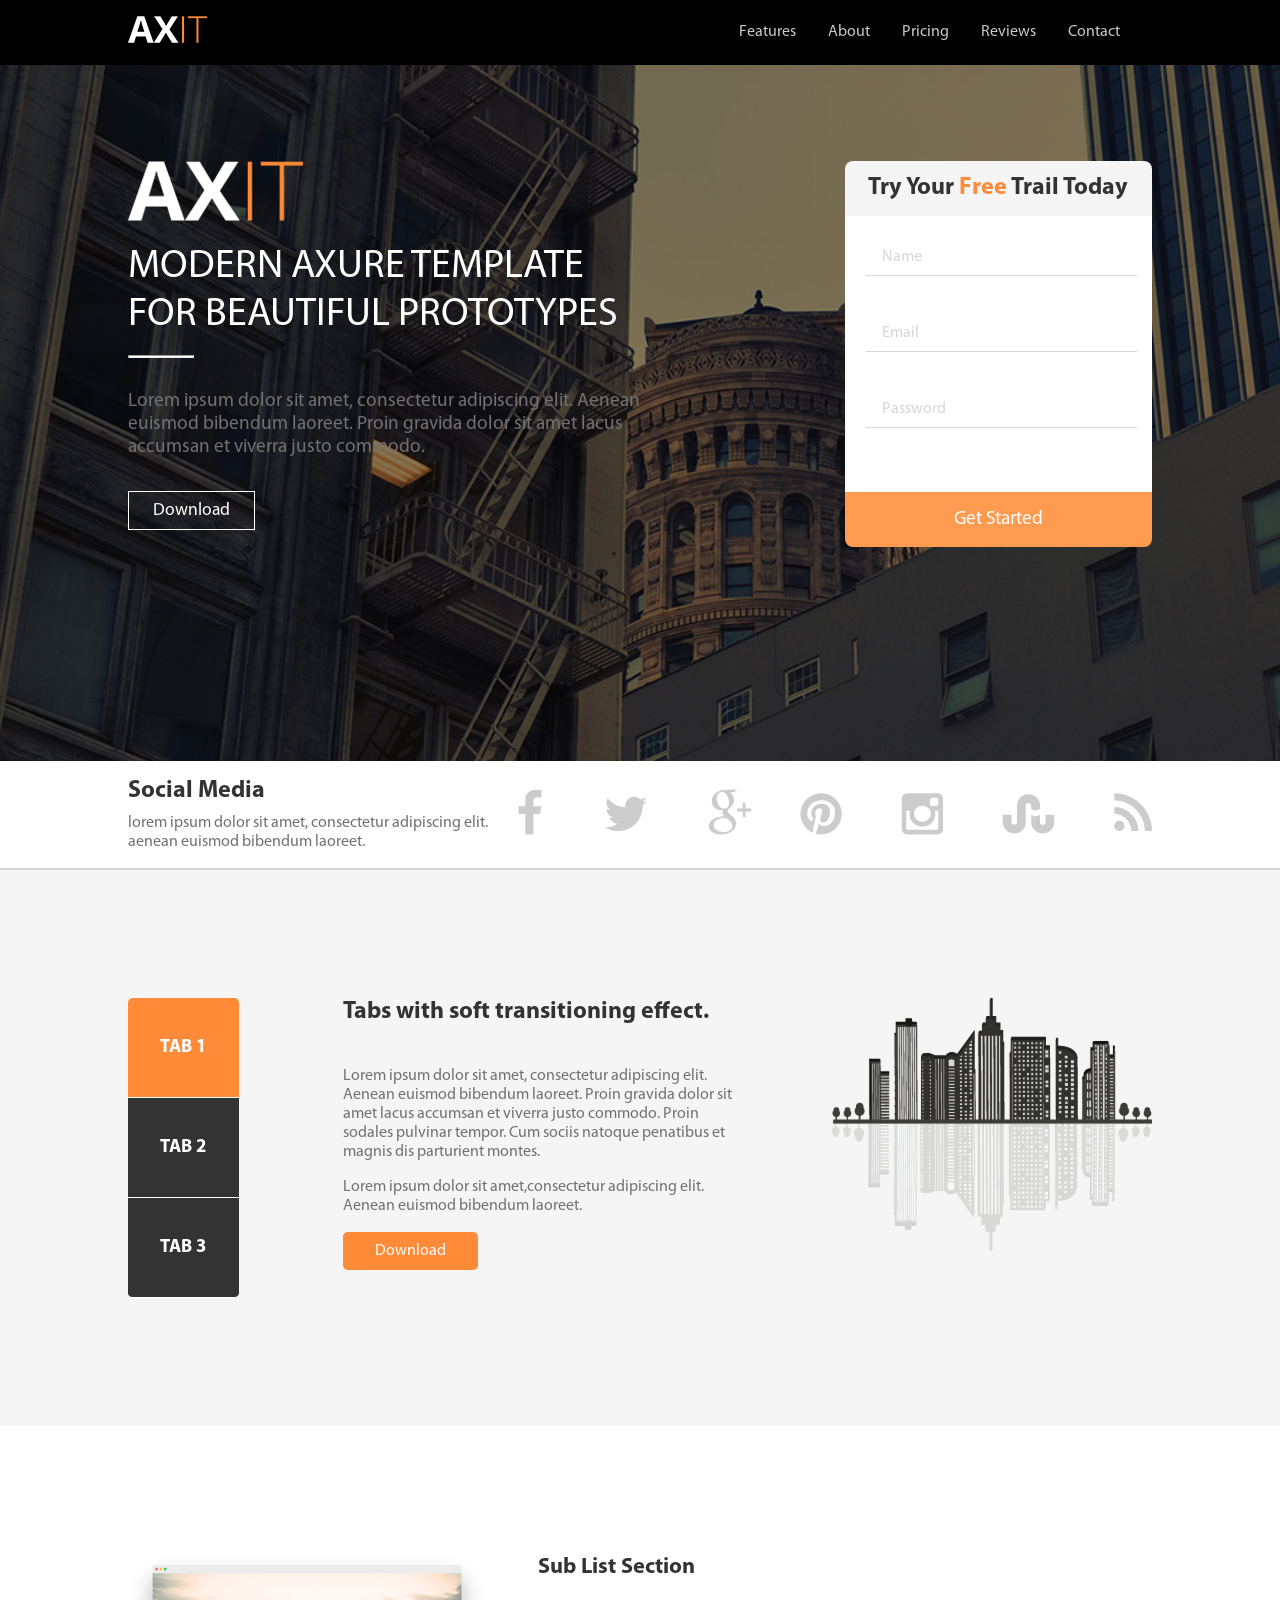
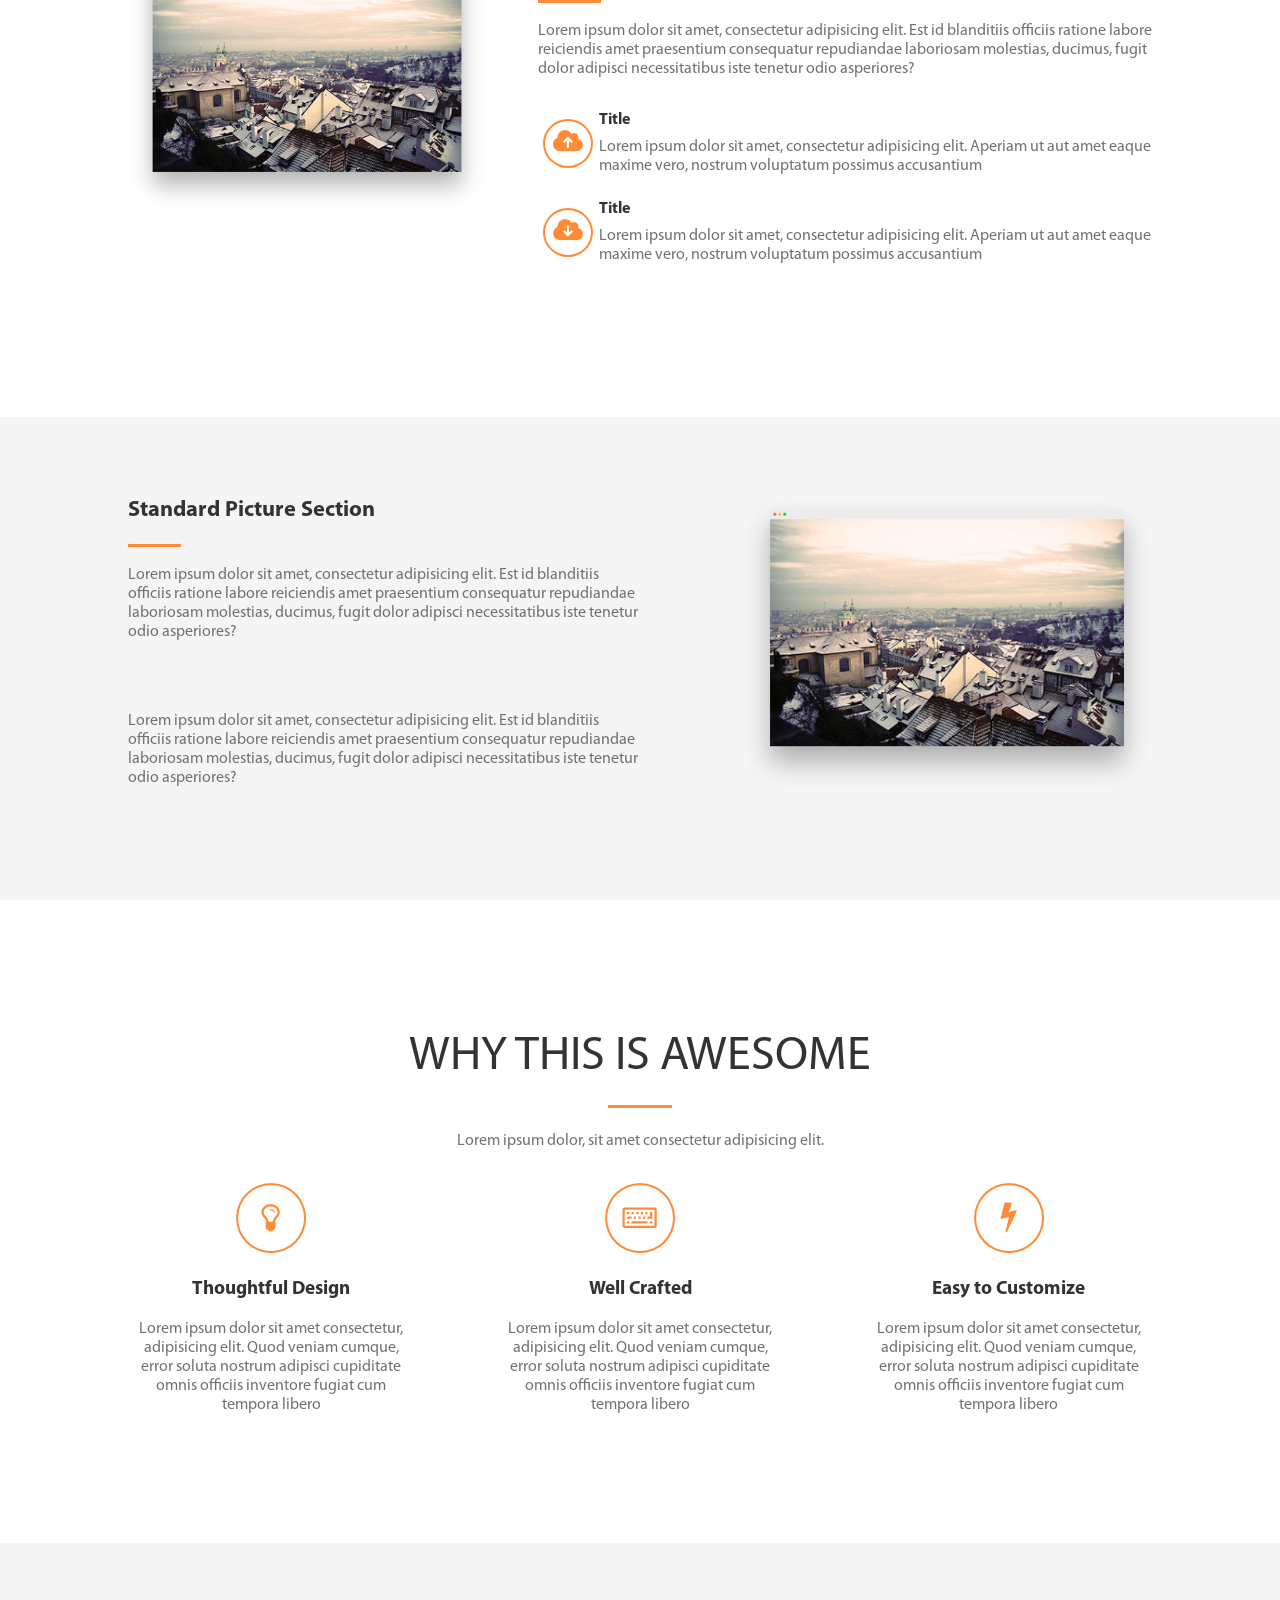
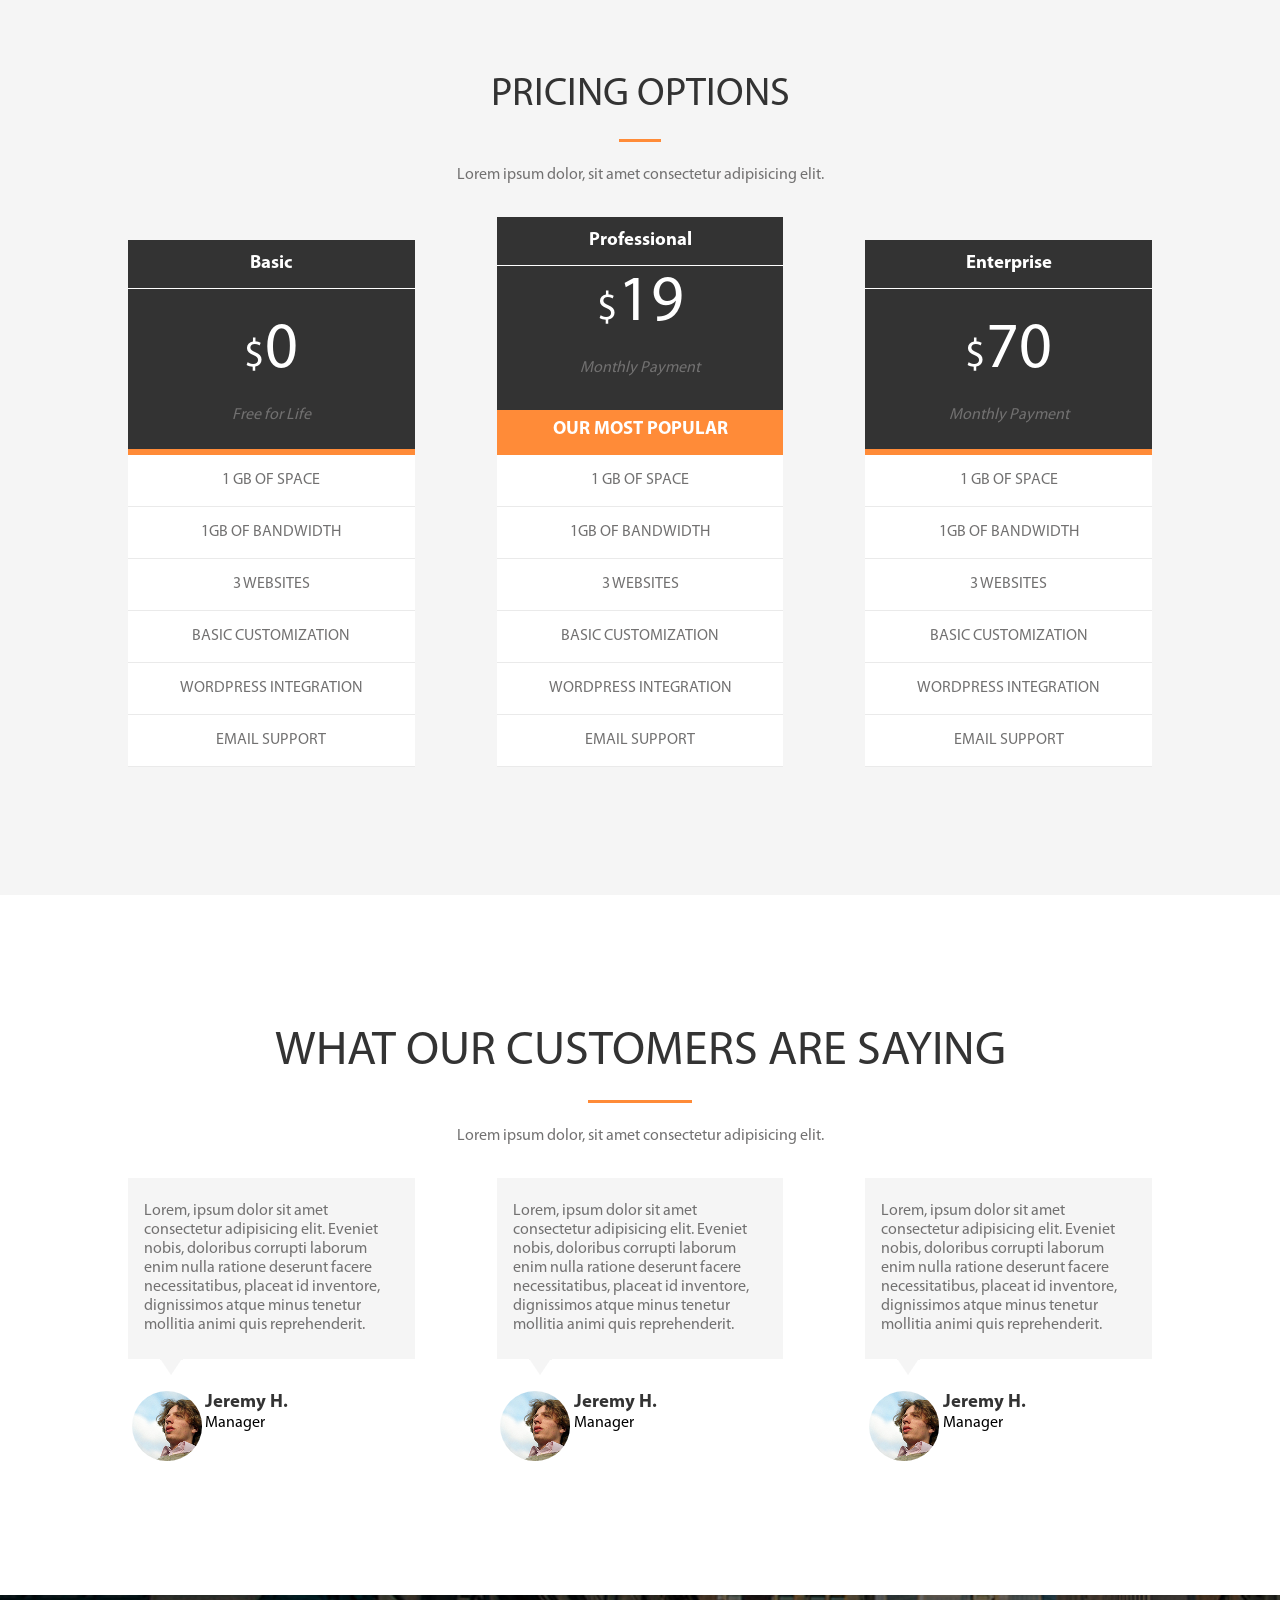
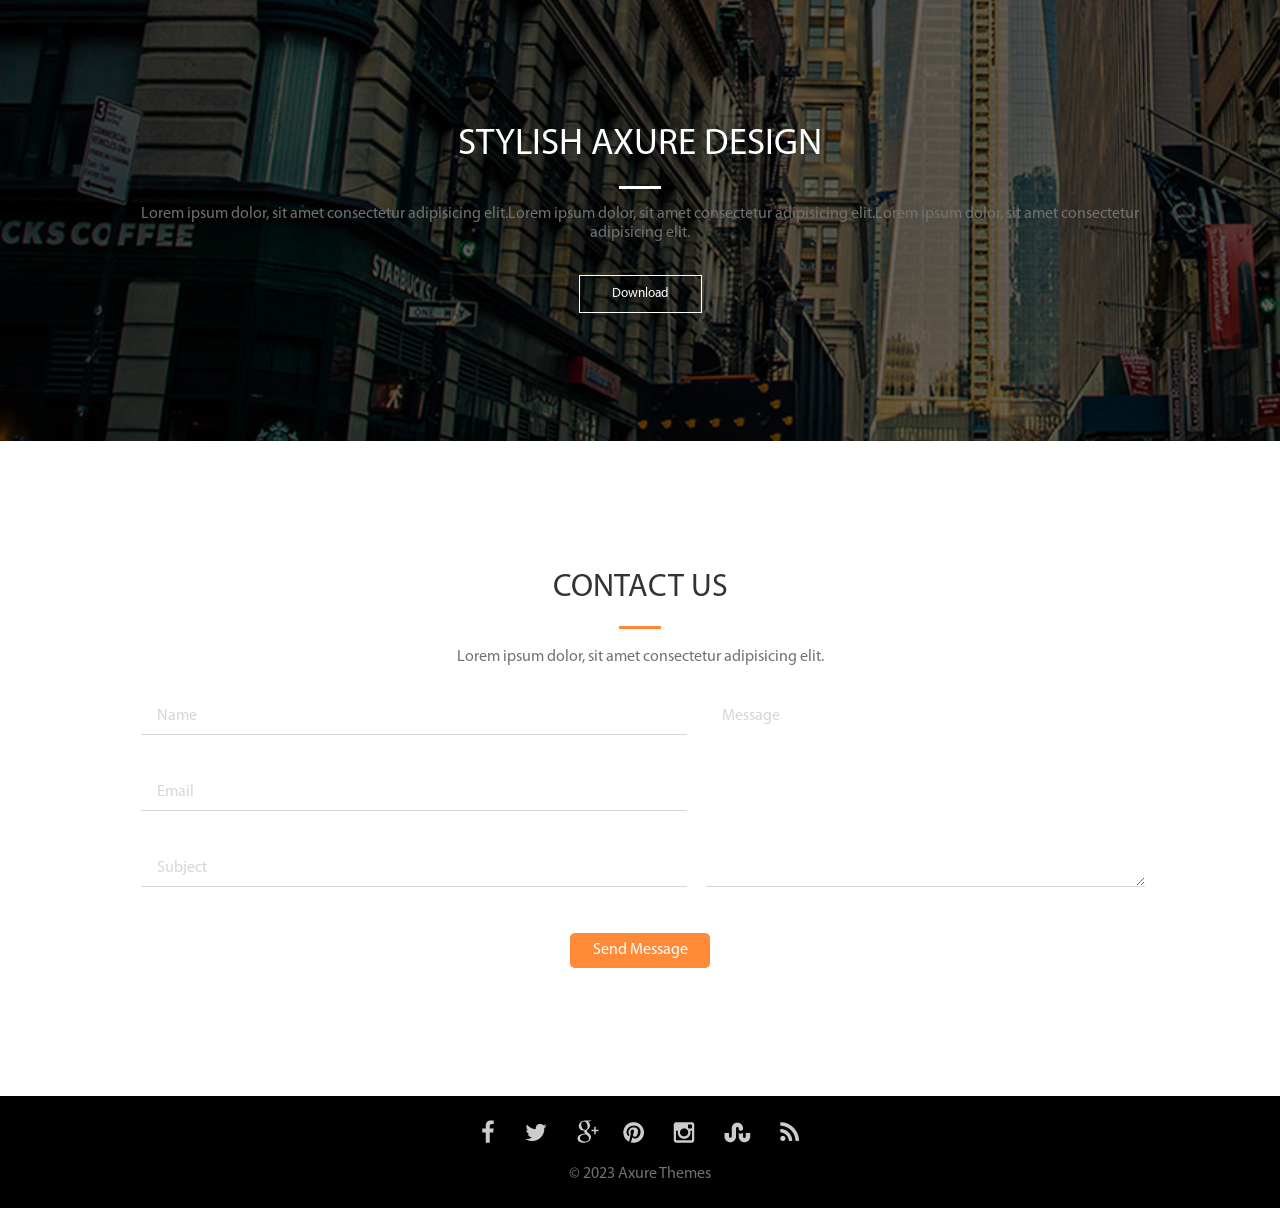
<file: HTML , CSS Topic and Websites/11-Axit-Layout/index.html>
<!DOCTYPE html>
<html lang="en">
  <head>
    <meta charset="UTF-8" />
    <meta http-equiv="X-UA-Compatible" content="IE=edge" />
    <meta name="viewport" content="width=device-width, initial-scale=1.0" />
    <link rel="stylesheet" href="./assets/css/style.css" />
    <link
      rel="stylesheet"
      href="https://cdnjs.cloudflare.com/ajax/libs/font-awesome/6.1.1/css/all.min.css"
      integrity="sha512-KfkfwYDsLkIlwQp6LFnl8zNdLGxu9YAA1QvwINks4PhcElQSvqcyVLLD9aMhXd13uQjoXtEKNosOWaZqXgel0g=="
      crossorigin="anonymous"
      referrerpolicy="no-referrer"
    />
    <title>Axit Layout</title>
  </head>
  <body>
    <header>
      <div class="container" id="sub-header">
        <div id="logo">
          <img src="./assets/images/Logo.png" />
        </div>
        <div id="navigation">
          <ul>
            <li>Features</li>
            <li>About</li>
            <li>Pricing</li>
            <li>Reviews</li>
            <li>Contact</li>
          </ul>
        </div>
      </div>
    </header>

    <section id="introduction-section">
      <div class="container" id="introduction-sub-section">
        <div class="first-item-introduction">
          <img src="./assets/images/Logo2.png" id="logo-2" alt="Logo2" />
          <h2 class="common-heading">
            MODERN AXURE TEMPLATE <br />
            FOR BEAUTIFUL PROTOTYPES
          </h2>
          <hr class="common-hr" />
          <p class="common-paragraph">
            Lorem ipsum dolor sit amet, consectetur adipiscing elit. Aenean
            euismod bibendum laoreet. Proin gravida dolor sit amet lacus
            accumsan et viverra justo commodo.
          </p>
          <button class="common-download-btn">Download</button>
        </div>
        <div class="second-item-introduction">
          <div id="trail-form-header">
            <h2>Try Your <span>Free</span> Trail Today</h2>
          </div>
          <form>
            <div id="trail-form-body">
              <input type="text" placeholder="Name" />
              <input type="text" placeholder="Email" />
              <input type="text" placeholder="Password" />
            </div>
            <div id="trail-form-footer">
              <button>Get Started</button>
            </div>
          </form>
        </div>
      </div>
    </section>

    <section id="social-media-section">
      <div class="container" id="social-media-sub-section">
        <div>
          <h3>Social Media</h3>
          <p>
            lorem ipsum dolor sit amet, consectetur adipiscing elit.
            <br />aenean euismod bibendum laoreet.
          </p>
        </div>
        <div>
          <img src="./assets/images/social-media-icon.png" />
        </div>
      </div>
    </section>

    <section id="tabs-main-container">
      <div class="container" id="tabs-container">
        <div id="tab-first-item">
          <div id="click-able-tabs-container">
            <div id="click-able-tabs-first-item">
              <div
                class="tabs-button tabs-button-first-item tabs-button-active"
              >
                <h3>TAB 1</h3>
              </div>
              <div class="tabs-button tabs-button-second-item">
                <h3>TAB 2</h3>
              </div>
              <div class="tabs-button tabs-button-third-item">
                <h3>TAB 3</h3>
              </div>
            </div>
            <div id="click-able-tabs-first-second-item">
              <h3>Tabs with soft transitioning effect.</h3>
              <p>
                Lorem ipsum dolor sit amet, consectetur adipiscing elit. Aenean
                euismod bibendum laoreet. Proin gravida dolor sit amet lacus
                accumsan et viverra justo commodo. Proin sodales pulvinar
                tempor. Cum sociis natoque penatibus et magnis dis parturient
                montes.
              </p>
              <p>
                Lorem ipsum dolor sit amet,consectetur adipiscing elit. Aenean
                euismod bibendum laoreet.
              </p>
              <button>Download</button>
            </div>
          </div>
        </div>
        <div id="tab-second-item">
          <img src="./assets/images/image_right_u255.png" />
        </div>
      </div>
    </section>

    <section id="sub-list-main-container">
      <div class="container" id="sub-list-main">
        <div id="sub-list-main-first-item">
          <img src="./assets/images/image_left_sub_list_u260.png" />
        </div>
        <div id="sub-list-main-second-item">
          <h4 class="sub-list-heading">Sub List Section</h4>
          <hr class="sub-list-heading-divider" />
          <p class="sub-list-paragraph">
            Lorem ipsum dolor sit amet, consectetur adipisicing elit. Est id
            blanditiis officiis ratione labore reiciendis amet praesentium
            consequatur repudiandae laboriosam molestias, ducimus, fugit dolor
            adipisci necessitatibus iste tenetur odio asperiores?
          </p>
          <div class="information-container">
            <div class="first-item-information">
              <i class="fa-solid fa-cloud-arrow-up"></i>
            </div>
            <div class="second-item-information">
              <h3>Title</h3>
              <p>
                Lorem ipsum dolor sit amet, consectetur adipisicing elit.
                Aperiam ut aut amet eaque maxime vero, nostrum voluptatum
                possimus accusantium
              </p>
            </div>
          </div>

          <div class="information-container">
            <div class="first-item-information">
              <i class="fa-solid fa-cloud-arrow-down"></i>
            </div>
            <div class="second-item-information">
              <h3>Title</h3>
              <p>
                Lorem ipsum dolor sit amet, consectetur adipisicing elit.
                Aperiam ut aut amet eaque maxime vero, nostrum voluptatum
                possimus accusantium
              </p>
            </div>
          </div>
        </div>
      </div>
    </section>

    <section id="sub-list-main-container-2">
      <div class="container" id="sub-list-main-2">
        <div id="sub-list-main-second-item-2">
          <h4 class="sub-list-heading">Standard Picture Section</h4>
          <hr class="sub-list-heading-divider" />
          <p class="sub-list-paragraph">
            Lorem ipsum dolor sit amet, consectetur adipisicing elit. Est id
            blanditiis officiis ratione labore reiciendis amet praesentium
            consequatur repudiandae laboriosam molestias, ducimus, fugit dolor
            adipisci necessitatibus iste tenetur odio asperiores?
          </p>

          <br />
          <br />
          <p class="sub-list-paragraph">
            Lorem ipsum dolor sit amet, consectetur adipisicing elit. Est id
            blanditiis officiis ratione labore reiciendis amet praesentium
            consequatur repudiandae laboriosam molestias, ducimus, fugit dolor
            adipisci necessitatibus iste tenetur odio asperiores?
          </p>
        </div>

        <div id="sub-list-main-first-item-2">
          <img src="./assets/images/image_left_sub_list_u260.png" />
        </div>
      </div>
    </section>

    <section id="awesome-container">
      <div class="container" id="awesome-sub-container">
        <h2 class="sub-list-heading">WHY THIS IS AWESOME</h2>
        <hr class="sub-list-heading-divider" />
        <p class="sub-list-paragraph">
          Lorem ipsum dolor, sit amet consectetur adipisicing elit.
        </p>

        <div id="awesome-item-container">
          <div class="awesome-items">
            <img src="./assets/images/blub.png" alt="Bulb" />
            <h3>Thoughtful Design</h3>
            <p>
              Lorem ipsum dolor sit amet consectetur, adipisicing elit. Quod
              veniam cumque, error soluta nostrum adipisci cupiditate omnis
              officiis inventore fugiat cum tempora libero
            </p>
          </div>

          <div class="awesome-items">
            <img src="./assets/images/keyboard.png" alt="Keyboard" />
            <h3>Well Crafted</h3>
            <p>
              Lorem ipsum dolor sit amet consectetur, adipisicing elit. Quod
              veniam cumque, error soluta nostrum adipisci cupiditate omnis
              officiis inventore fugiat cum tempora libero
            </p>
          </div>

          <div class="awesome-items">
            <img src="./assets/images/customize.png" alt="Customize" />
            <h3>Easy to Customize</h3>
            <p>
              Lorem ipsum dolor sit amet consectetur, adipisicing elit. Quod
              veniam cumque, error soluta nostrum adipisci cupiditate omnis
              officiis inventore fugiat cum tempora libero
            </p>
          </div>
        </div>
      </div>
    </section>
    <section id="pricing-section">
      <div class="container" id="pricing-sub-section">
        <h2 class="sub-list-heading">PRICING OPTIONS</h2>
        <hr class="sub-list-heading-divider" />
        <p class="sub-list-paragraph">
          Lorem ipsum dolor, sit amet consectetur adipisicing elit.
        </p>

        <div class="main-pricing-section">
          <div class="main-pricing-items">
            <div class="main-pricing-header">
              <h3>Basic</h3>
            </div>
            <div class="main-pricing-body">
              <h2 class="main-pricing-price"><span>$</span>0</h2>
              <p class="main-pricing-paragraph">Free for Life</p>
            </div>
            <div class="main-pricing-footer">
              <div class="main-footer-items">
                <p>1 GB OF SPACE</p>
              </div>

              <div class="main-footer-items">
                <p>1GB OF BANDWIDTH</p>
              </div>

              <div class="main-footer-items">
                <p>3 WEBSITES</p>
              </div>

              <div class="main-footer-items">
                <p>BASIC CUSTOMIZATION</p>
              </div>

              <div class="main-footer-items">
                <p>WORDPRESS INTEGRATION</p>
              </div>

              <div class="main-footer-items">
                <p>EMAIL SUPPORT</p>
              </div>
            </div>
          </div>
          <div class="main-pricing-items" id="main-pricing-items-popular">
            <div class="main-pricing-header">
              <h3>Professional</h3>
            </div>
            <div class="main-pricing-body">
              <h2 class="main-pricing-price"><span>$</span>19</h2>
              <p class="main-pricing-paragraph">Monthly Payment</p>
              <div id="main-pricing-popular-package">
                <h3>OUR MOST POPULAR</h3>
              </div>
            </div>
            <div class="main-pricing-footer">
              <div class="main-footer-items">
                <p>1 GB OF SPACE</p>
              </div>

              <div class="main-footer-items">
                <p>1GB OF BANDWIDTH</p>
              </div>

              <div class="main-footer-items">
                <p>3 WEBSITES</p>
              </div>

              <div class="main-footer-items">
                <p>BASIC CUSTOMIZATION</p>
              </div>

              <div class="main-footer-items">
                <p>WORDPRESS INTEGRATION</p>
              </div>

              <div class="main-footer-items">
                <p>EMAIL SUPPORT</p>
              </div>
            </div>
          </div>

          <div class="main-pricing-items">
            <div class="main-pricing-header">
              <h3>Enterprise</h3>
            </div>
            <div class="main-pricing-body">
              <h2 class="main-pricing-price"><span>$</span>70</h2>
              <p class="main-pricing-paragraph">Monthly Payment</p>
            </div>
            <div class="main-pricing-footer">
              <div class="main-footer-items">
                <p>1 GB OF SPACE</p>
              </div>

              <div class="main-footer-items">
                <p>1GB OF BANDWIDTH</p>
              </div>

              <div class="main-footer-items">
                <p>3 WEBSITES</p>
              </div>

              <div class="main-footer-items">
                <p>BASIC CUSTOMIZATION</p>
              </div>

              <div class="main-footer-items">
                <p>WORDPRESS INTEGRATION</p>
              </div>

              <div class="main-footer-items">
                <p>EMAIL SUPPORT</p>
              </div>
            </div>
          </div>
        </div>
      </div>
    </section>

    <section id="customer-review-section">
      <div class="container" id="customer-review-sub-section">
        <h2 class="sub-list-heading">WHAT OUR CUSTOMERS ARE SAYING</h2>
        <hr class="sub-list-heading-divider" />
        <p class="sub-list-paragraph">
          Lorem ipsum dolor, sit amet consectetur adipisicing elit.
        </p>

        <div id="customer-reviews">
          <div class="customer-reviews-items">
            <div class="customer-review-body">
              <p>
                Lorem, ipsum dolor sit amet consectetur adipisicing elit.
                Eveniet nobis, doloribus corrupti laborum enim nulla ratione
                deserunt facere necessitatibus, placeat id inventore,
                dignissimos atque minus tenetur mollitia animi quis
                reprehenderit.
              </p>

              <img src="./assets/images/arrow-bottom.png" />
            </div>
            <div class="customer-review-footer">
              <div class="customer-review-footer-first">
                <img src="./assets/images/avatar_2_u231.png" alt="Avatar" />
              </div>
              <div class="customer-review-footer-second">
                <h3>Jeremy H.</h3>
                <p>Manager</p>
              </div>
            </div>
          </div>

          <div class="customer-reviews-items">
            <div class="customer-review-body">
              <p>
                Lorem, ipsum dolor sit amet consectetur adipisicing elit.
                Eveniet nobis, doloribus corrupti laborum enim nulla ratione
                deserunt facere necessitatibus, placeat id inventore,
                dignissimos atque minus tenetur mollitia animi quis
                reprehenderit.
              </p>

              <img src="./assets/images/arrow-bottom.png" />
            </div>
            <div class="customer-review-footer">
              <div class="customer-review-footer-first">
                <img src="./assets/images/avatar_2_u231.png" alt="Avatar" />
              </div>
              <div class="customer-review-footer-second">
                <h3>Jeremy H.</h3>
                <p>Manager</p>
              </div>
            </div>
          </div>

          <div class="customer-reviews-items">
            <div class="customer-review-body">
              <p>
                Lorem, ipsum dolor sit amet consectetur adipisicing elit.
                Eveniet nobis, doloribus corrupti laborum enim nulla ratione
                deserunt facere necessitatibus, placeat id inventore,
                dignissimos atque minus tenetur mollitia animi quis
                reprehenderit.
              </p>

              <img src="./assets/images/arrow-bottom.png" />
            </div>
            <div class="customer-review-footer">
              <div class="customer-review-footer-first">
                <img src="./assets/images/avatar_2_u231.png" alt="Avatar" />
              </div>
              <div class="customer-review-footer-second">
                <h3>Jeremy H.</h3>
                <p>Manager</p>
              </div>
            </div>
          </div>
        </div>
      </div>
    </section>

    <section id="prototype-container">
      <div class="container" id="prototype-sub-section">
        <h2 class="sub-list-heading">STYLISH AXURE DESIGN</h2>
        <hr class="sub-list-heading-divider" />
        <p class="sub-list-paragraph">
          Lorem ipsum dolor, sit amet consectetur adipisicing elit.Lorem ipsum
          dolor, sit amet consectetur adipisicing elit.Lorem ipsum dolor, sit
          amet consectetur adipisicing elit.
        </p>
        <button>Download</button>
      </div>
    </section>

    <section id="contact-us-section">
      <div class="container" id="contact-us-sub-section">
        <h2 class="sub-list-heading">CONTACT US</h2>
        <hr class="sub-list-heading-divider" />
        <p class="sub-list-paragraph">
          Lorem ipsum dolor, sit amet consectetur adipisicing elit.
        </p>

        <form>
          <div id="contact-form-section">
            <div id="contact-form-section-first">
              <input type="text" placeholder="Name" />
              <input type="text" placeholder="Email" />
              <input type="text" placeholder="Subject" />
            </div>
            <div id="contact-form-section-second">
              <textarea placeholder="Message" rows="9"></textarea>
            </div>
          </div>

          <button type="submit" id="contact-form-button">Send Message</button>
        </form>
      </div>
    </section>

    <footer>
      <img src="./assets/images/footer-social-icons.png" />
      <p>&copy; 2023 Axure Themes</p>
    </footer>
  </body>
</html>
</file>
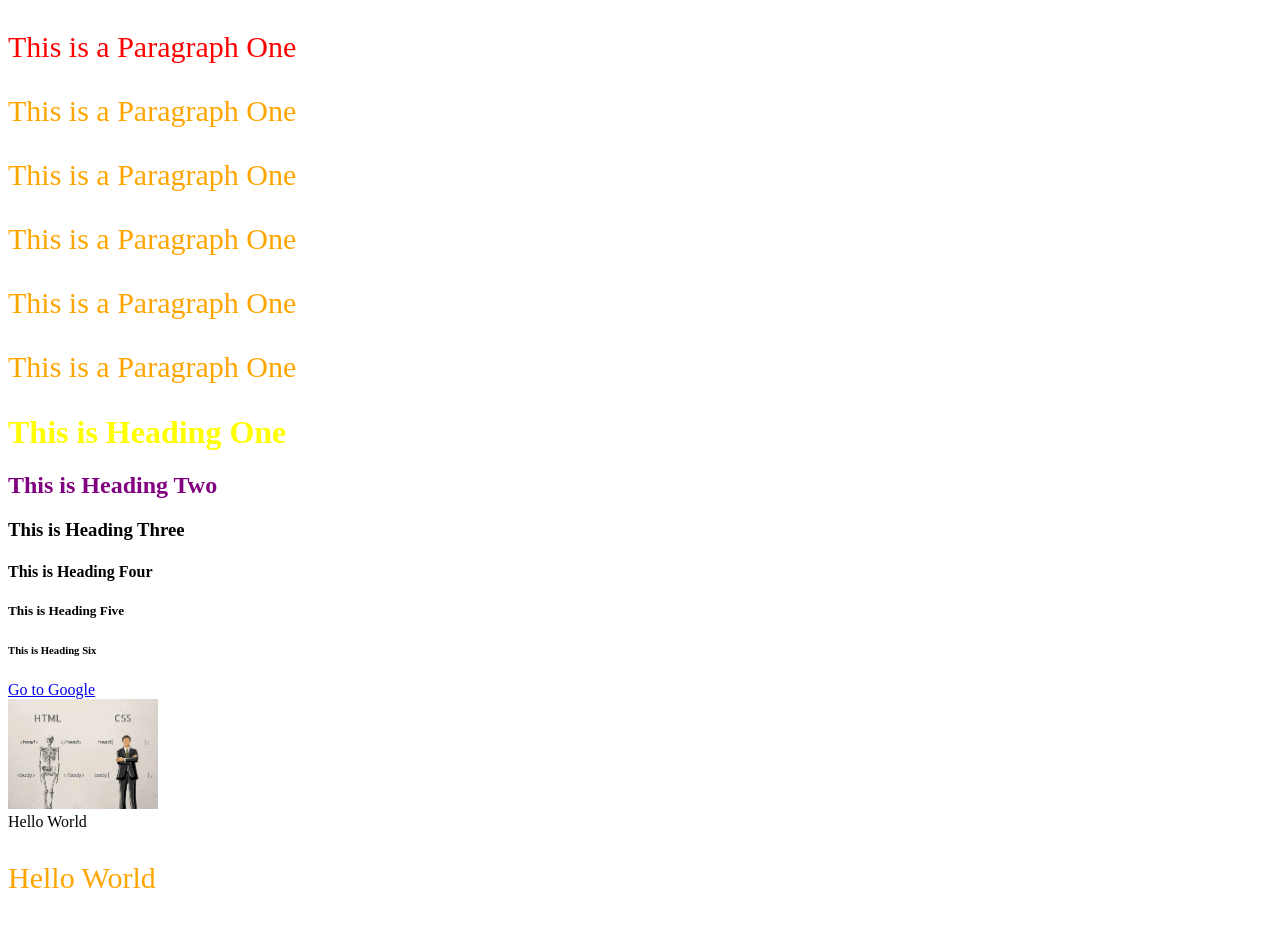
<file: HTML , CSS Topic and Websites/1st class/index.html>
<!DOCTYPE html>
<html>

<head>
   <title>First Html Design</title>
 <style>
   p {
     font-size:30px;
     color:orange;
   }
 </style>


</head>

<body>
  <p style="color:red;">This is a Paragraph One</p>
<p>This is a Paragraph One</p>
<p>This is a Paragraph One</p>
<p>This is a Paragraph One</p>
<p>This is a Paragraph One</p>
<p>This is a Paragraph One</p>
  <h1 style="color:yellow;">This is Heading One </h1>	
  <h2 style="color:purple;">This is Heading Two </h2>
  <h3>This is Heading Three </h3>
  <h4>This is Heading Four </h4>
  <h5>This is Heading Five </h5>
  <h6>This is Heading Six </h6>

  <a href="https://google.com" >Go to Google</a>
 
  <br />

  <img title="hassan safdar" src="./images-directory/html-css skeleton.jpg" width="150" />

  <br />

  <span>Hello World</span>

  <br />
  <p>Hello World</p>
 
</body>
</html>
</file>
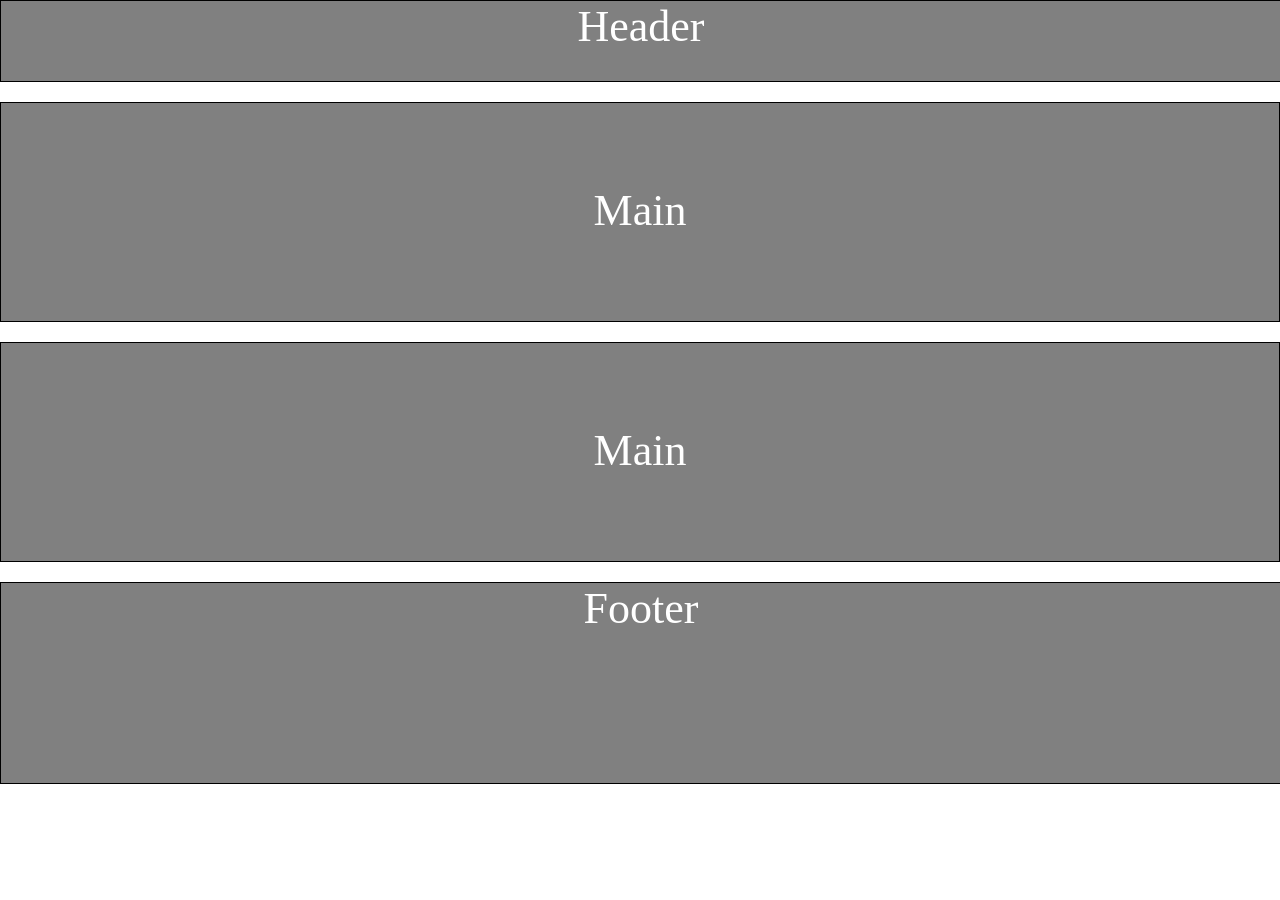
<file: HTML , CSS Topic and Websites/2nd Class/index.html>
<!DOCTYPE html>
<html>
  <head>
    <title>Our 2nd Class</title>
    <style>
      * {
        margin: 0px;
      }
      #header {
        border: 1px solid black;
        height: 80px;
        width: 100%;
        background-color: gray;
        font-size: 44px;
        text-align: center;
        color: white;
        margin-bottom: 20px;
      }
      #header:hover {
        cursor: pointer;
        color: yellow;
      }
      .main {
        border: 1px solid black;
        width: 100%;
        height: 220px;
        font-size: 44px;
        text-align: center;
        background-color: gray;
        color: white;
        margin-bottom: 20px;
        padding-top: 82px;
        box-sizing: border-box;
      }
      #footer {
        border: 1px solid black;
        width: 100%;
        height: 200px;
        font-size: 44px;
        background-color: gray;
        color: white;
        text-align: center;
      }
    </style>
  </head>
  <body>
    <div id="header">Header</div>

    <div class="main">Main</div>
    <div class="main">Main</div>

    <div id="footer">Footer</div>
  </body>
</html>
</file>
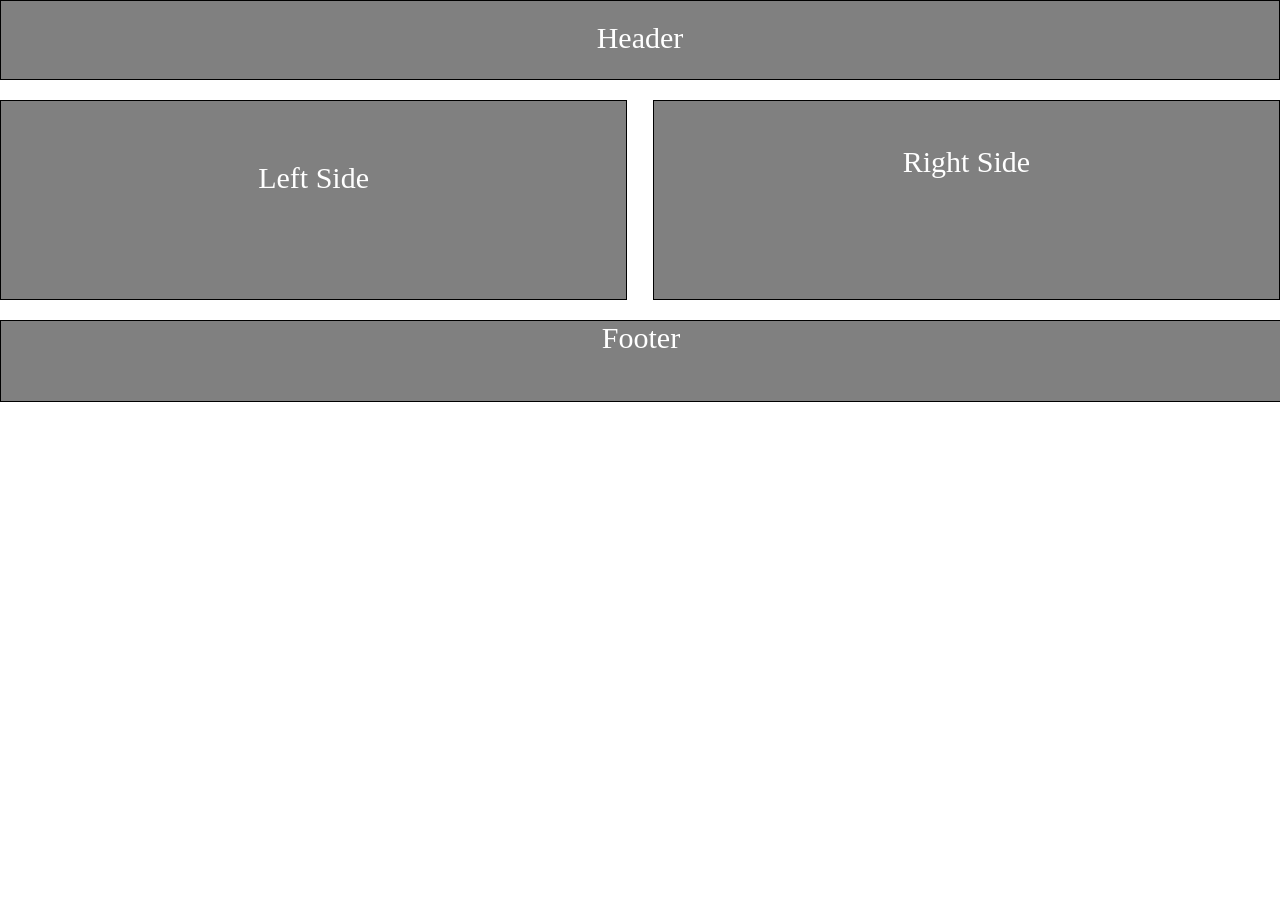
<file: HTML , CSS Topic and Websites/3rd Class/index.html>
<!DOCTYPE html>
<html>

<head>
   <title>Complete Layout</title>

    <style>
      *{
       margin:0px;
       }
      #header{
        border:1px solid black;
	width:100%;
	height:80px;
        background-color:gray;
	color:white;
	text-align:center;
	padding-top:20px;
	box-sizing:border-box;
        font-size:30px;
	margin-bottom:20px;
      }

      #left-side{
        border:1px solid black;
	height:200px;
	background-color:gray;
	width:49%;
        font-size:30px;
	text-align:center;
	color:white;
	padding-top:60px;
	box-sizing:border-box;
	float:left;
      }
      #right-side{
        border:1px solid black;
	height:200px;
        width:49%;
        background-color:gray;
	color:white;
	font-size:30px;
	padding-top:44px;
	box-sizing:border-box;
	text-align:center;
        float:right;
      }
      #footer{
       border:1px solid black;
	height:80px;
	width:100%;
	background-color:gray;
	font-size:30px;
	color:White;
	text-align:center;
	margin-top:20px;
      }
      .clearfix:after{
        content:"";
	display:table;
	clear:both;
      }
    </style>
</head>

<body>

<div id="header"> Header </div>

 <div class="clearfix">
   <div id="left-side"> Left Side </div>
   <div id="right-side"> Right Side </div>
  </div>


<div id="footer"> Footer </div>


</body>
</html>
</file>
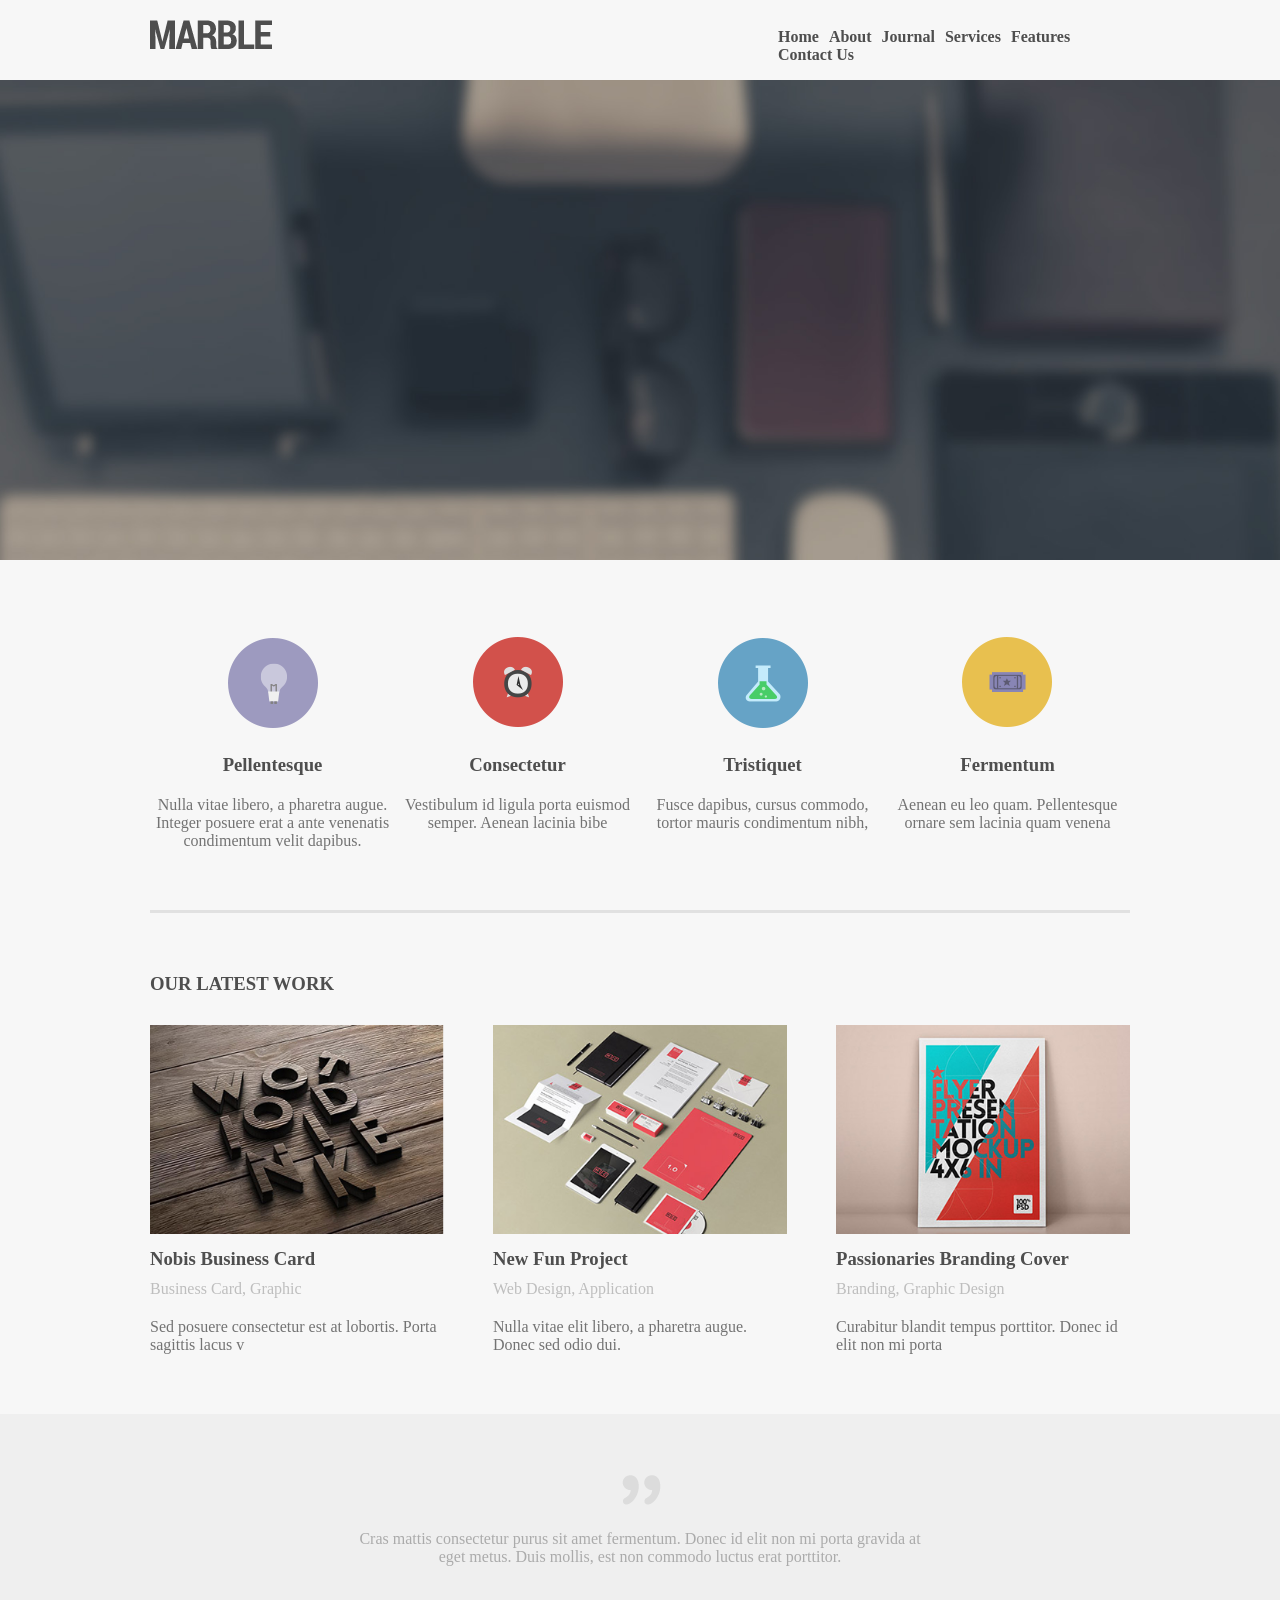
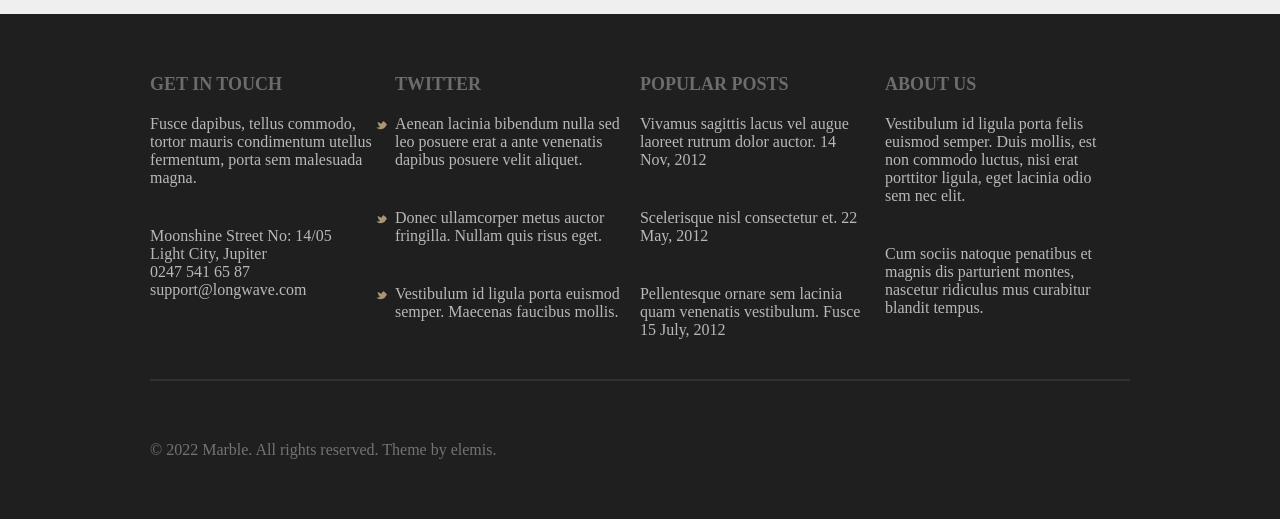
<file: HTML , CSS Topic and Websites/4-marble-layout/index.html>
<!DOCTYPE html>
<html lang="en">
  <head>
    <meta charset="UTF-8" />
    <meta http-equiv="X-UA-Compatible" content="IE=edge" />
    <meta name="viewport" content="width=device-width, initial-scale=1.0" />

    <title>Marble Layout</title>
    <link rel="stylesheet" href="./assets/css/style.css" />
  </head>

  <body>
    <div id="header" class="clearfix container">
      <div id="logo">
        <img src="./assets/images/logo.png" />
      </div>
      <div id="navigation">
        <ul>
          <li>Home</li>
          <li>About</li>
          <li>Journal</li>
          <li>Services</li>
          <li>Features</li>
          <li>Contact Us</li>
        </ul>
      </div>
    </div>

    <div id="main-image-section">
      <img
        src="./assets/images/background-image.png"
        alt="Main Image Section"
      />
    </div>

    <div id="bussiness-main-container" class="container">
      <div id="bussiness-container" class="clearfix">
        <div class="bussiness-items">
          <img src="./assets/images/icon-1.png" alt="image comming soon" />
          <h3>Pellentesque</h3>
          <p>
            Nulla vitae libero, a pharetra augue. Integer posuere erat a ante
            venenatis condimentum velit dapibus.
          </p>
        </div>
        <div class="bussiness-items">
          <img src="./assets/images/icon-2.png" alt="image comming soon" />
          <h3>Consectetur</h3>
          <p>Vestibulum id ligula porta euismod semper. Aenean lacinia bibe</p>
        </div>
        <div class="bussiness-items">
          <img src="./assets/images/icon-3.png" alt="image comming soon" />
          <h3>Tristiquet</h3>
          <p>Fusce dapibus, cursus commodo, tortor mauris condimentum nibh,</p>
        </div>
        <div class="bussiness-items">
          <img src="./assets/images/icon-4.png" alt="image comming soon" />
          <h3>Fermentum</h3>
          <p>Aenean eu leo quam. Pellentesque ornare sem lacinia quam venena</p>
        </div>
      </div>
    </div>

    <div class="container">
      <h3 id="main-heading">OUR LATEST WORK</h3>

      <div id="works-container" class="clearfix">
        <div class="work-items">
          <img src="./assets/images/snap-1.png" />
          <h3>Nobis Business Card</h3>
          <p class="gray-paragraph">Business Card, Graphic</p>
          <p>Sed posuere consectetur est at lobortis. Porta sagittis lacus v</p>
        </div>
        <div class="work-items">
          <img src="./assets/images/snap-2.png" />
          <h3>New Fun Project</h3>
          <p class="gray-paragraph">Web Design, Application</p>
          <p>Nulla vitae elit libero, a pharetra augue. Donec sed odio dui.</p>
        </div>
        <div class="work-items">
          <img src="./assets/images/snap-3.png" />
          <h3>Passionaries Branding Cover</h3>
          <p class="gray-paragraph">Branding, Graphic Design</p>
          <p>Curabitur blandit tempus porttitor. Donec id elit non mi porta</p>
        </div>
      </div>
    </div>

    <div id="testimonials-container">
      <img src="./assets/images/quote.png" />

      <p>
        Cras mattis consectetur purus sit amet fermentum. Donec id elit non mi
        porta gravida at <br />
        eget metus. Duis mollis, est non commodo luctus erat porttitor.
      </p>
    </div>

    <div id="footer" class="container">
      <div id="sub-footer" class="clearfix">
        <div class="footer-items">
          <h4>Get In Touch</h4>
          <p>
            Fusce dapibus, tellus commodo, tortor mauris condimentum utellus
            fermentum, porta sem malesuada magna.
          </p>
          <p>
            Moonshine Street No: 14/05 <br />
            Light City, Jupiter <br />
            0247 541 65 87 <br />
            support@longwave.com
          </p>
        </div>

        <div class="footer-items" id="twitter-footer">
          <h4>Twitter</h4>
          <p>
            Aenean lacinia bibendum nulla sed leo posuere erat a ante venenatis
            dapibus posuere velit aliquet.
          </p>
          <p>
            Donec ullamcorper metus auctor fringilla. Nullam quis risus eget.
          </p>
          <p>
            Vestibulum id ligula porta euismod semper. Maecenas faucibus mollis.
          </p>
        </div>

        <div class="footer-items">
          <h4>Popular Posts</h4>
          <p>
            Vivamus sagittis lacus vel augue laoreet rutrum dolor auctor. 14
            Nov, 2012
          </p>

          <p>Scelerisque nisl consectetur et. 22 May, 2012</p>

          <p>
            Pellentesque ornare sem lacinia quam venenatis vestibulum. Fusce 15
            July, 2012
          </p>
        </div>

        <div class="footer-items">
          <h4>About Us</h4>
          <p>
            Vestibulum id ligula porta felis euismod semper. Duis mollis, est
            non commodo luctus, nisi erat porttitor ligula, eget lacinia odio
            sem nec elit.
          </p>
          <p>
            Cum sociis natoque penatibus et magnis dis parturient montes,
            nascetur ridiculus mus curabitur blandit tempus.
          </p>
        </div>
      </div>
      <p>© 2022 Marble. All rights reserved. Theme by elemis.</p>
    </div>
  </body>
</html>
</file>
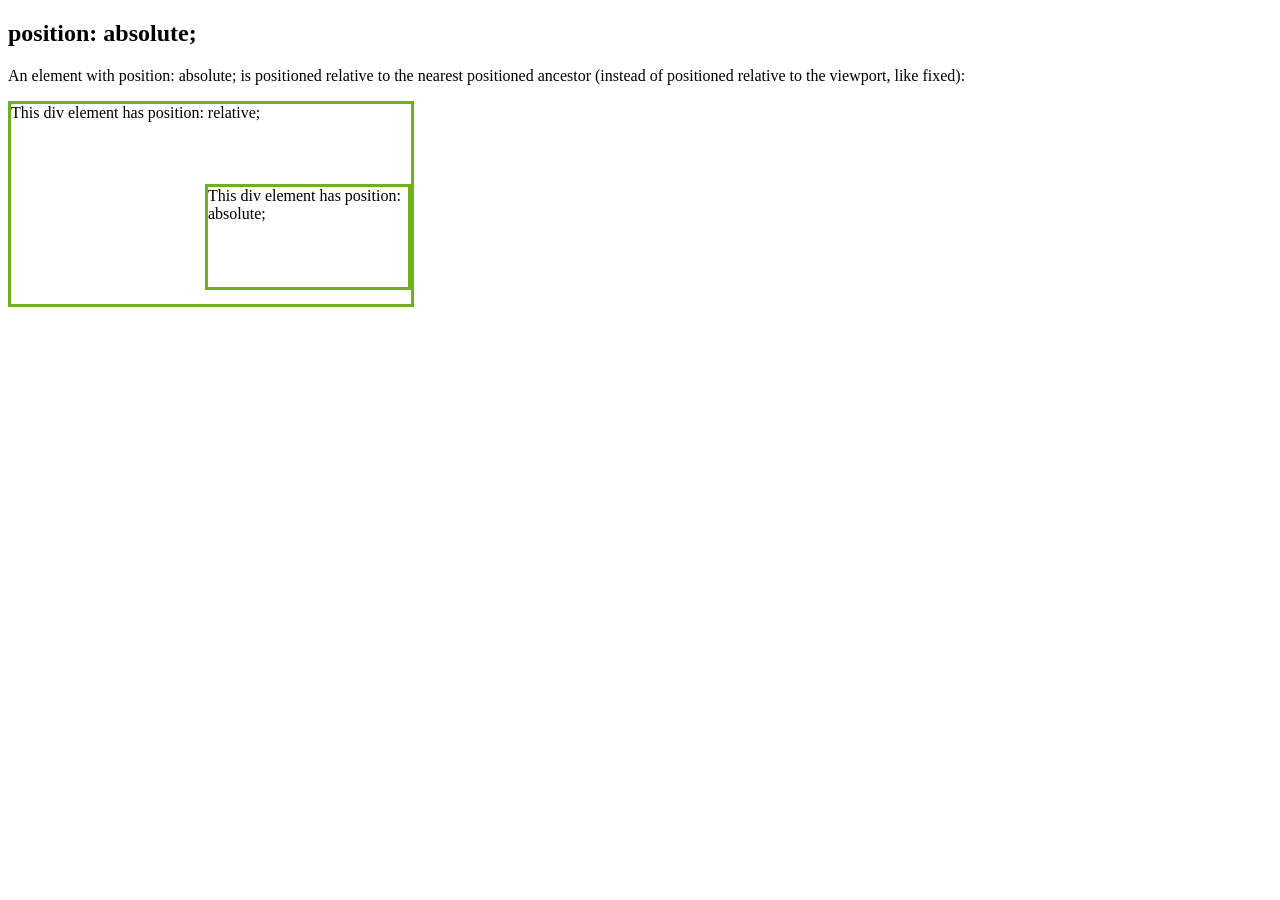
<file: HTML , CSS Topic and Websites/5-position-css/index.html>
<!DOCTYPE html>
<html>
  <head>
    <style>
      div.relative {
        position: relative;
        width: 400px;
        height: 200px;
        border: 3px solid #73ad21;
      }

      div.absolute {
        position: absolute;
        top: 80px;
        right: 0;
        width: 200px;
        height: 100px;
        border: 3px solid #73ad21;
      }
    </style>
  </head>
  <body>
    <h2>position: absolute;</h2>

    <p>
      An element with position: absolute; is positioned relative to the nearest
      positioned ancestor (instead of positioned relative to the viewport, like
      fixed):
    </p>

    <div class="relative">
      This div element has position: relative;
      <div class="absolute">This div element has position: absolute;</div>
    </div>
  </body>
</html>
</file>
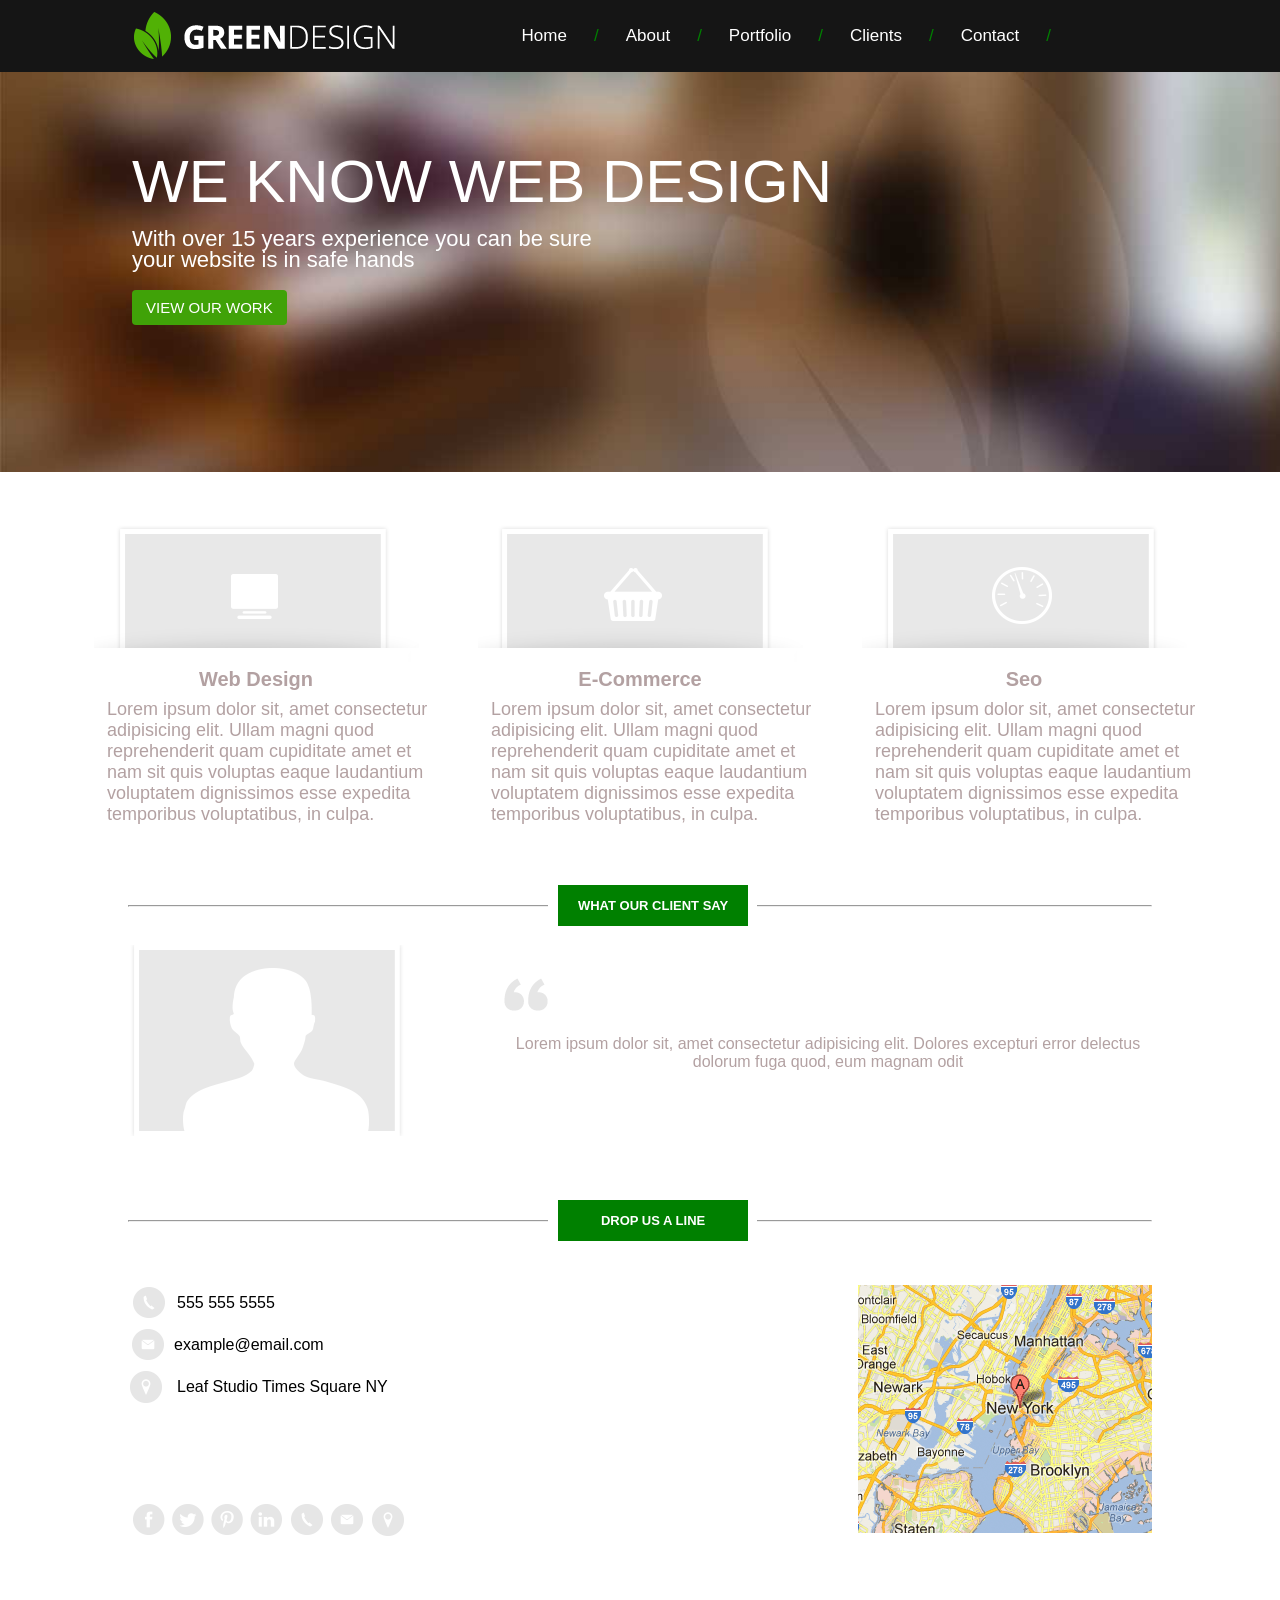
<file: HTML , CSS Topic and Websites/6-Green-layout/index.html>
<!DOCTYPE html>
<html lang="en">

<head>
    <meta charset="UTF-8">
    <meta name="viewport" content="width=device-width, initial-scale=1.0">
    <title>Green Design Layout</title>
    <link rel="stylesheet" href="style.css">
</head>

<body>
    <!-- Section-1 start -->
    <header>
        <div class="section-1">
            <div class="logo">
                <img src="images/logo.png" alt="">
            </div>
            <div class="list-items">
                <ul>
                    <li><a href="#">Home</a></li>
                    <li><a href="#">/</a></li>
                    <li><a href="#">About</a></li>
                    <li><a href="#">/</a></li>
                    <li><a href="#">Portfolio</a></li>
                    <li><a href="#">/</a></li>
                    <li><a href="#">Clients</a></li>
                    <li><a href="#">/</a></li>
                    <li><a href="#">Contact</a></li>
                    <li><a href="#">/</a></li>
                </ul>
            </div>
        </div>
    </header>

    <!-- section-1 End -->

    <!-- Banner section Start-->

    <div class="banner">
        <div class="text-btn">
            <h1>WE KNOW WEB DESIGN</h1>
            <h3>With over 15 years experience you can be sure your
                website is in safe hands</h3>
            <button class="btn">VIEW OUR WORK</button>
        </div>
    </div>
    <!-- Banner Section End-->

    <!-- main Section Start -->
    <div class="main-section">
        <div class="sub-main-section">
            <div class="box">
                <img src="images/cs-1.png" alt="">
                <h3>Web Design</h3>
                <p> Lorem ipsum dolor sit, amet consectetur adipisicing elit. Ullam magni quod reprehenderit quam
                    cupiditate amet et nam sit quis voluptas eaque laudantium voluptatem dignissimos esse expedita
                    temporibus voluptatibus, in culpa.</p>
            </div>
            <div class="box">
                <img src="images/cs-2.png" alt="">
                <h3>E-Commerce</h3>
                <p> Lorem ipsum dolor sit, amet consectetur adipisicing elit. Ullam magni quod reprehenderit quam
                    cupiditate amet et nam sit quis voluptas eaque laudantium voluptatem dignissimos esse expedita
                    temporibus voluptatibus, in culpa.</p>
            </div>
            <div class="box">
                <img src="images/cs-3.png" alt="">
                <h3>Seo</h3>
                <p> Lorem ipsum dolor sit, amet consectetur adipisicing elit. Ullam magni quod reprehenderit quam
                    cupiditate amet et nam sit quis voluptas eaque laudantium voluptatem dignissimos esse expedita
                    temporibus voluptatibus, in culpa.</p>
            </div>
        </div>

        <!-- main section End -->

        <div class="line">
            <hr />
            <!-- html entites -->
            <div class="entites">&nbsp;</div>
            <button>What Our Client Say</button>
        </div>

        <!-- main-section-part-1 Start -->
        <div class="main-section-part-1">
            <div class="left">
                <img src="images/head.png" alt="">
            </div>
            <div class="right">
                <img src="images/quote.png" alt="">
                <p>Lorem ipsum dolor sit, amet consectetur adipisicing elit. Dolores excepturi error delectus dolorum
                    fuga quod, eum magnam odit</p>
            </div>
        </div>
        <!-- main-section-part-1 End -->

        <div class="line">
            <hr />
            <!-- html entites -->
            <div class="entites">&nbsp;</div>
            <button>Drop us a line</button>
        </div>

        <!-- footer section -->
        <footer>
            <div class="footer-left-side">
                <div class="contact-info">
                    <img src="images/call.png" alt="">
                    <p>555 555 5555</p>
                </div>
                <div class="contact-info">
                    <img src="images/email.png" alt="">
                    <p>example@email.com</p>
                </div>
                <div class="contact-info">
                    <img src="images/map-icon.png" alt="">
                    <p>Leaf Studio Times Square NY</p>
                </div>
                <div class="social-image">
                    <img src="images/logo-sprite.png" />
                </div>
            </div>
            <div class="footer-right-side">
                <img src="images/map.png" alt="">
            </div>
        </footer>
    </div>
</body>

</html>
</file>
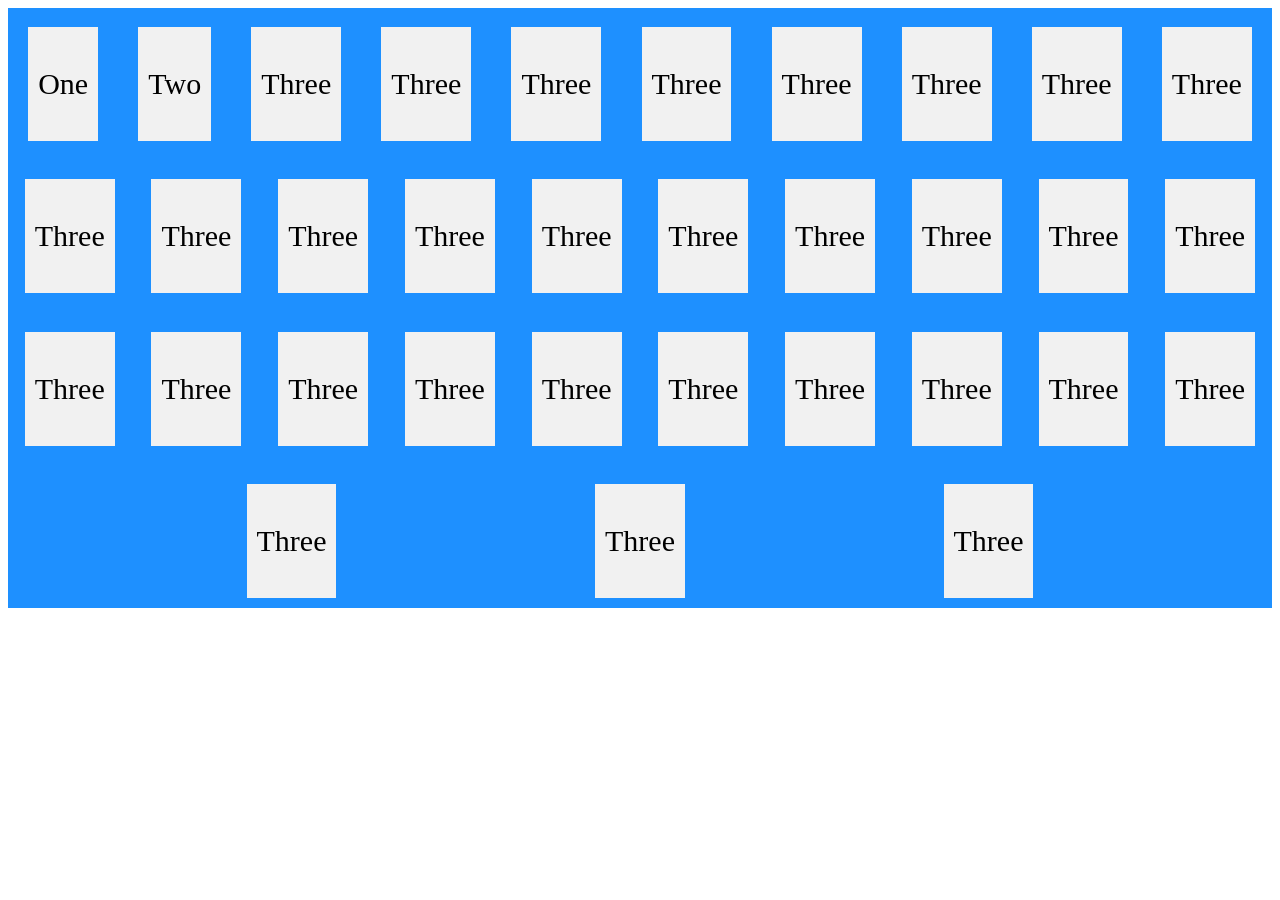
<file: HTML , CSS Topic and Websites/7-flexbox-introduction/index.html>
<!DOCTYPE html>
<html lang="en">
<head>
    <meta charset="UTF-8">
    <meta http-equiv="X-UA-Compatible" content="IE=edge">
    <meta name="viewport" content="width=device-width, initial-scale=1.0">
    <link rel="stylesheet" href="./assets/css/style.css">
    <title>Flexbox Introduction</title>
</head>
<body>
    <div class="container">
        <div><p>One</p></div>

        <div><p>Two</p></div>

        <div><p>Three</p></div>
        <div><p>Three</p></div>
        <div><p>Three</p></div>
        <div><p>Three</p></div>
        <div><p>Three</p></div>
        <div><p>Three</p></div>
        <div><p>Three</p></div>
        <div><p>Three</p></div>
        <div><p>Three</p></div>
        <div><p>Three</p></div>
        <div><p>Three</p></div>
        <div><p>Three</p></div>
        <div><p>Three</p></div>
        <div><p>Three</p></div>
        <div><p>Three</p></div>
        <div><p>Three</p></div>
        <div><p>Three</p></div>
        <div><p>Three</p></div>
        <div><p>Three</p></div>
        <div><p>Three</p></div>
        <div><p>Three</p></div>
        <div><p>Three</p></div>
        <div><p>Three</p></div>
        <div><p>Three</p></div>
        <div><p>Three</p></div>
        <div><p>Three</p></div>
        <div><p>Three</p></div>
        <div><p>Three</p></div>
        <div><p>Three</p></div>
        <div><p>Three</p></div>
        <div><p>Three</p></div>
    </div>
</body>
</html>
</file>
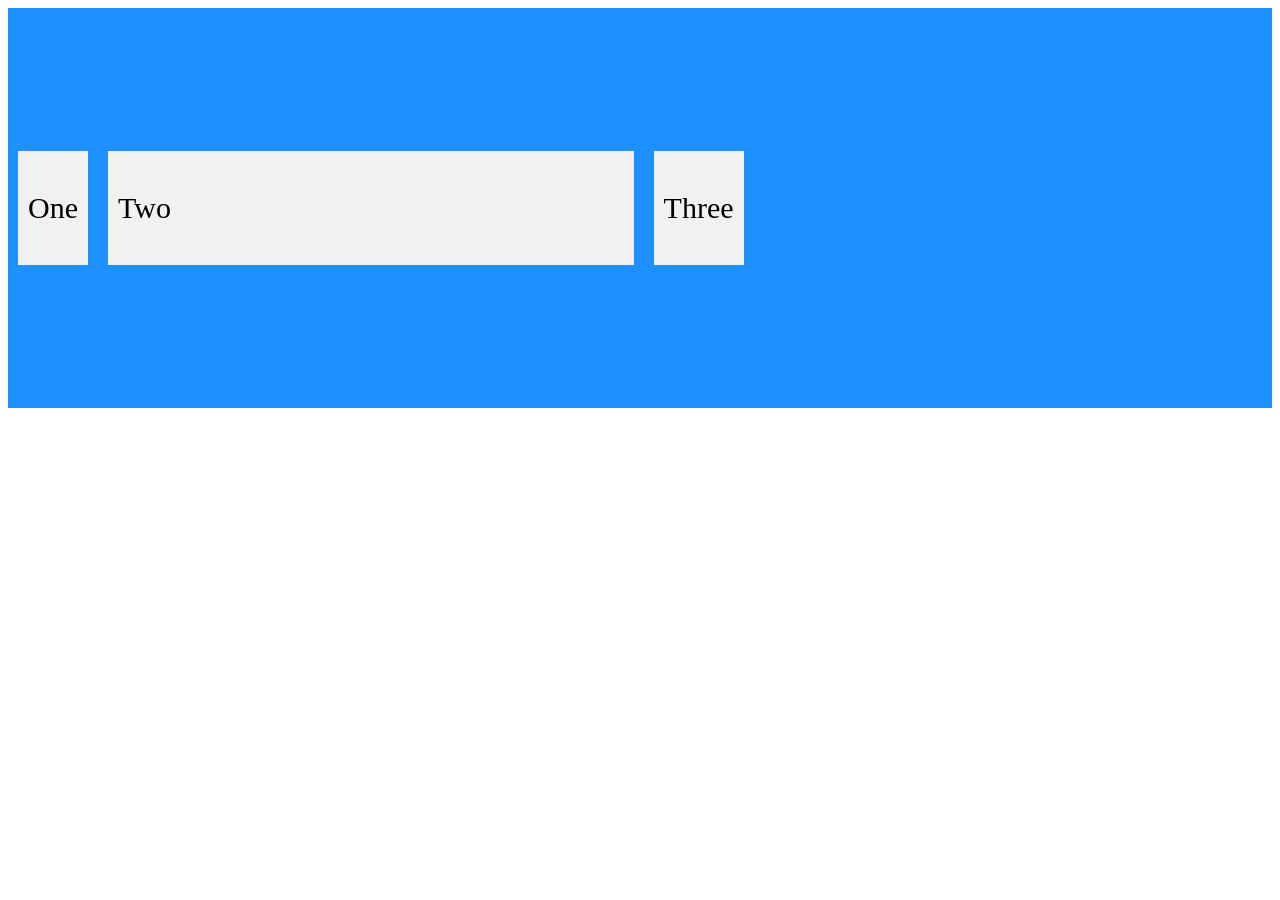
<file: HTML , CSS Topic and Websites/8-flex-introduction-repeat/index.html>
<!DOCTYPE html>
<html lang="en">
  <head>
    <meta charset="UTF-8" />
    <meta http-equiv="X-UA-Compatible" content="IE=edge" />
    <meta name="viewport" content="width=device-width, initial-scale=1.0" />
    <link rel="stylesheet" href="./assets/css/style.css" />
    <title>Flexbox Introduction</title>
  </head>
  <body>
    <div class="container">
      <div id="first-container-child"><p>One</p></div>

      <div id="second-container-child"><p>Two</p></div>

      <div id="third-container-child"><p>Three</p></div>

      <!-- <div><p>Three</p></div>
      <div><p>Three</p></div>
      <div><p>Three</p></div>
      <div><p>Three</p></div>
      <div><p>Three</p></div>
      <div><p>Three</p></div>
      <div><p>Three</p></div>
      <div><p>Three</p></div>
      <div><p>Three</p></div>
      <div><p>Three</p></div>
      <div><p>Three</p></div>
      <div><p>Three</p></div>
      <div><p>Three</p></div>
      <div><p>Three</p></div>
      <div><p>Three</p></div>
      <div><p>Three</p></div>
      <div><p>Three</p></div>
      <div><p>Three</p></div>
      <div><p>Three</p></div>
      <div><p>Three</p></div>
      <div><p>Three</p></div>
      <div><p>Three</p></div>
      <div><p>Three</p></div>
      <div><p>Three</p></div>
      <div><p>Three</p></div>
      <div><p>Three</p></div>
      <div><p>Three</p></div>
      <div><p>Three</p></div>
      <div><p>Three</p></div>
      <div><p>Three</p></div>
      <div><p>Three</p></div>
      <div><p>Three</p></div> -->
    </div>
  </body>
</html>
</file>
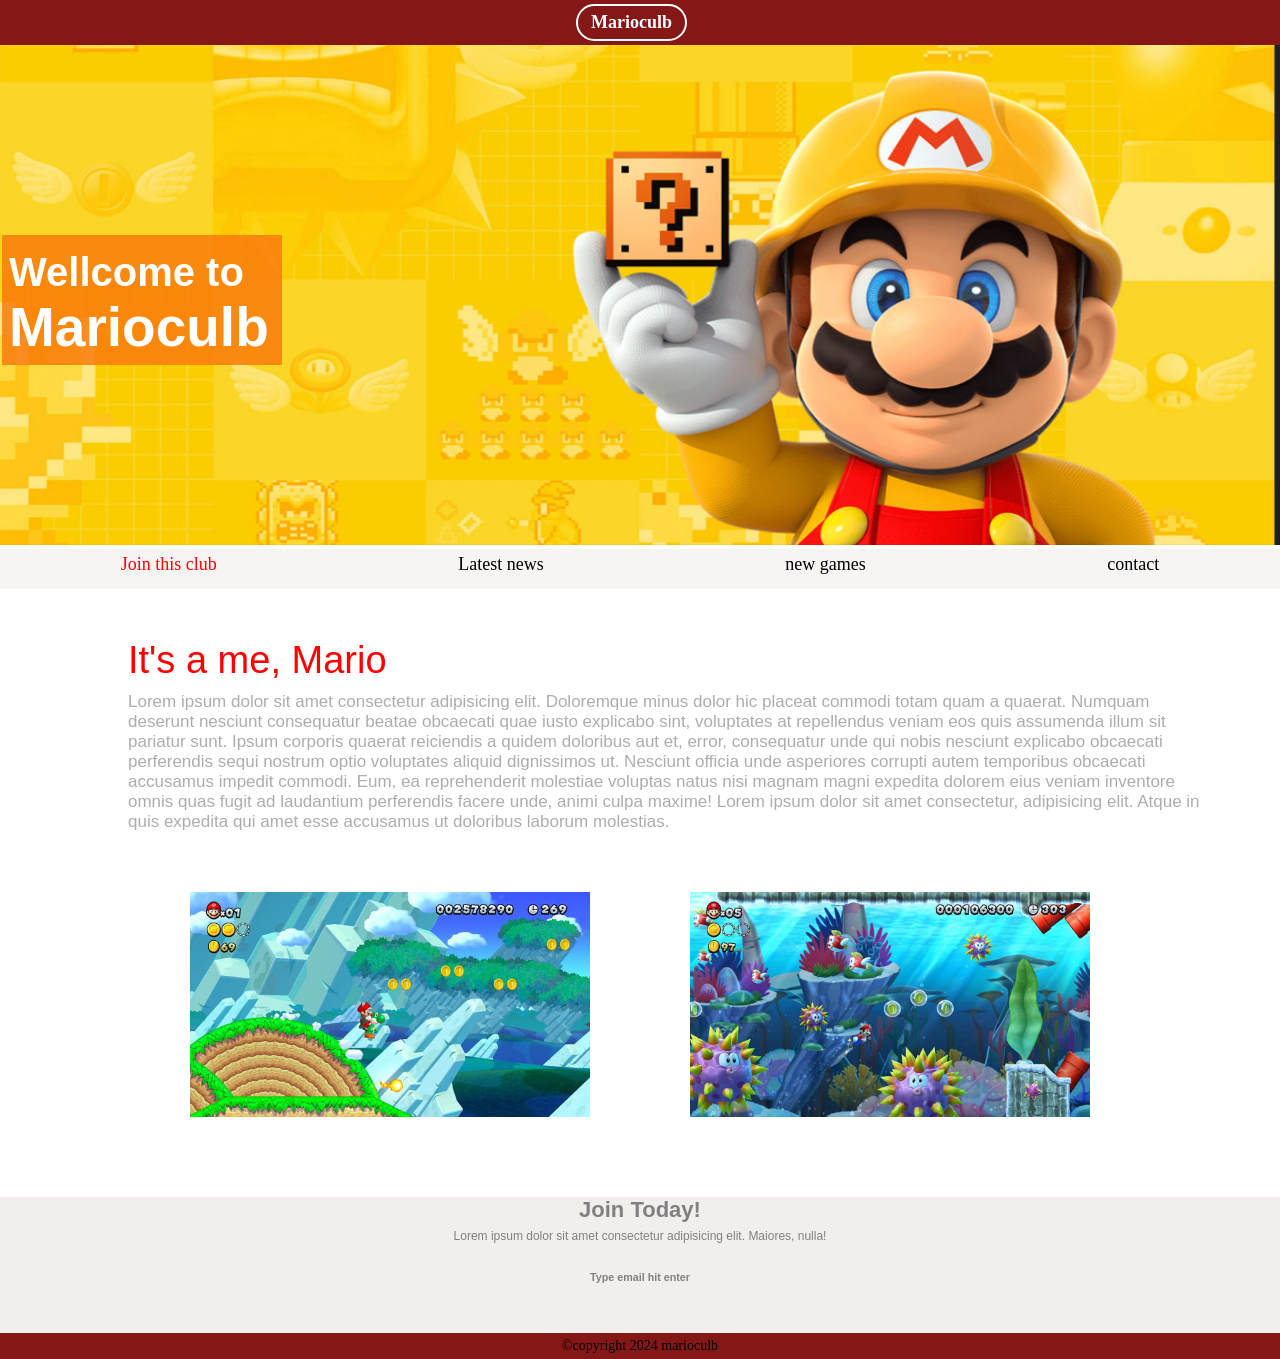
<file: HTML , CSS Topic and Websites/9-Marioculb-Layout/index.html>
<!DOCTYPE html>
<html lang="en">

<head>
    <meta charset="UTF-8">
    <meta name="viewport" content="width=device-width, initial-scale=1.0">
    <title>Mario Layout</title>
    <link rel="stylesheet" href="style.css">
</head>

<body>
    <header>
        <div class="header">
            <h2>Marioculb</h2>
        </div>
    </header>
    <div class="banner">
        <img src="img/bg-img.png" alt="">
        <div class="box">
            <h2>Wellcome to <span>Marioculb</span></h2>
        </div> 
    </div>
        <div class="head">
            <ul>
                <li>Join this club</li>
                <li>Latest news</li>
                <li>new games</li>
                <li>contact</li>
            </ul>
        </div>
        
        <div class="main">
            <h1>It's a me, Mario</h1>
            <p>Lorem ipsum dolor sit amet consectetur adipisicing elit. Doloremque minus dolor hic placeat commodi totam
                quam a quaerat. Numquam deserunt nesciunt consequatur beatae obcaecati quae iusto explicabo sint, voluptates
                at repellendus veniam eos quis assumenda illum sit pariatur sunt. Ipsum corporis quaerat reiciendis a quidem
                doloribus aut et, error, consequatur unde qui nobis nesciunt explicabo obcaecati perferendis sequi nostrum
                optio voluptates aliquid dignissimos ut. Nesciunt officia unde asperiores corrupti autem temporibus
                obcaecati accusamus impedit commodi. Eum, ea reprehenderit molestiae voluptas natus nisi magnam magni
                expedita dolorem eius veniam inventore omnis quas fugit ad laudantium perferendis facere unde, animi culpa
                maxime! Lorem ipsum dolor sit amet consectetur, adipisicing elit. Atque in quis expedita qui amet esse
                accusamus ut doloribus laborum molestias.</p>
            </div>
            
            <div class="images">
                <img src="img/thumb-1.png" alt="">
                <img src="img/thumb-2.png" alt="">
            </div>
            
            <div class="footer">
                <h1>Join Today!</h1>
                <p>Lorem ipsum dolor sit amet consectetur adipisicing elit. Maiores, nulla!</p>
                <h6>Type email hit enter</h6>
            </div>
            <footer>
                <p> &copy;copyright 2024 marioculb</p>
            </footer>
</body>

</html>
</file>
<file: HTML , CSS Topic and Websites/11-Axit-Layout/assets/css/style.css>
:root {
  --black: black;
  --white: white;
  --text-color: #c9c9c9;
  --text-color-2: #727171;
  --text-color-3: #333333;
  --primary-color: #ff8b38;
  --primary-color-2: #ff9b51;
  --border-color: #d6d6d6;
  --border-color-2: #72717126;
  --trail-form-header-color: #f5f5f5;
  --font-family: "Myriad Pro Regular";
}

/* CUSTOM FONT LAGANE KA TAREEQA YE HAI */
@font-face {
  font-family: "Myriad Pro Regular";
  font-style: normal;
  font-weight: normal;
  src: local("Myriad Pro Regular"),
    url("fonts/myriad-pro-cufonfonts-webfont/MYRIADPRO-REGULAR.woff")
      format("woff");
}

@font-face {
  font-family: "Myriad Pro Regular";
  font-style: normal;
  font-weight: 600;
  src: local("Myriad Pro Regular"),
    url("fonts/myriad-pro-cufonfonts-webfont/MYRIADPRO-BOLD.woff")
      format("woff");
}

* {
  margin: 0;
  font-family: var(--font-family);
}
/* body {
  padding-bottom: 10rem;
} */

header {
  background-color: var(--black);
  color: var(--white);
}

.container {
  width: 80%;
  /* margin: 0 auto; */
  margin-left: auto;
  margin-right: auto;
}

#sub-header {
  display: flex;
  justify-content: space-between;
  align-items: center;
  padding: 1rem 0px;
}
#navigation {
  animation-name: moveInRight;
  animation-duration: 4s;
}
#navigation ul {
  display: flex;
}

#logo {
  animation-name: moveInLeft;
  animation-duration: 3s;
}

#navigation ul li {
  list-style-type: none;
  margin-right: 2rem;
  color: var(--text-color);
}

#introduction-section {
  background-image: url("../images/image.png");
  height: 600px;
  background-repeat: no-repeat;
  background-size: cover;
  background-attachment: fixed;
  padding-top: 6rem;
}

#introduction-sub-section {
  display: flex;
  justify-content: space-between;
}

.first-item-introduction {
  flex-basis: 50%;
}

.second-item-introduction {
  flex-basis: 30%;
}
.common-heading {
  font-size: 2.5rem;
  color: var(--white);
  font-weight: 100;
  margin-top: 1rem;
  margin-bottom: 1rem;
}
.common-hr {
  width: 4rem;
  margin-bottom: 2rem;
  height: 1px;
  background: var(--white);
}
.common-paragraph {
  color: var(--text-color-2);
  font-size: 1.2rem;
  margin-bottom: 2rem;
}
.common-download-btn {
  background-color: transparent;
  color: var(--white);
  border: 1px solid var(--white);
  font-size: 1.1rem;
  padding: 0.5rem 1.5rem;
}
#trail-form-header {
  background-color: var(--trail-form-header-color);
  text-align: center;
  padding: 0.8rem 1rem;
  border-top-left-radius: 0.5rem;
  border-top-right-radius: 0.5rem;
}

#trail-form-header h2 {
  color: var(--text-color-3);
}

#trail-form-header h2 span {
  color: var(--primary-color);
}

#trail-form-body {
  background-color: var(--white);
  padding: 1.5rem 1.3rem;
}
#trail-form-body input {
  width: 90%;
  margin-bottom: 2.5rem;
  padding: 0.5rem 1rem;
  border: none;
  border-bottom: 1px solid var(--border-color);
  color: var(--border-color);
  font-size: 1rem;
}

#trail-form-body input::placeholder {
  color: var(--border-color);
}

#trail-form-body input:focus-visible {
  outline: none;
}

#trail-form-footer button {
  background-color: var(--primary-color-2);
  width: 100%;
  border: none;
  outline: none;
  color: var(--white);
  padding: 1rem 2rem;
  border-bottom-left-radius: 0.5rem;
  border-bottom-right-radius: 0.5rem;
  font-size: 1.2rem;
}
#social-media-section {
  border-bottom: 2px solid var(--border-color);
}

#social-media-sub-section {
  display: flex;
  justify-content: space-between;
  align-items: center;
  padding: 1rem 0px;
}
#social-media-sub-section h3 {
  font-size: 1.5rem;
  color: var(--text-color-3);
  margin-bottom: 0.5rem;
}
#social-media-sub-section p {
  color: var(--text-color-2);
}
#tabs-main-container {
  background-color: var(--trail-form-header-color);
  padding: 8rem 0px;
}
#tabs-container {
  display: flex;
  justify-content: space-between;
}
#tab-first-item {
  flex-basis: 60%;
}
#click-able-tabs-container {
  display: flex;
  justify-content: space-between;
  height: 300px;
}
#click-able-tabs-first-item {
  flex-basis: 18%;
  display: flex;
  flex-direction: column;
  text-align: center;
}
#click-able-tabs-first-item .tabs-button {
  background-color: var(--text-color-3);
  flex-grow: 1;
  color: var(--white);
  border-bottom: 1px solid var(--white);
  display: flex;
  justify-content: center;
  align-items: center;
}

#click-able-tabs-first-second-item {
  flex-basis: 65%;
}
#click-able-tabs-first-second-item h3 {
  color: var(--text-color-3);
  font-size: 1.5rem;
  margin-bottom: 2.5rem;
}
#click-able-tabs-first-second-item p {
  color: var(--text-color-2);
  margin-bottom: 1rem;
}

#click-able-tabs-first-second-item button {
  background-color: var(--primary-color);
  color: var(--white);
  border: none;
  padding: 0.6rem 2rem;
  font-size: 1rem;
  border-radius: 0.3rem;
}

.tabs-button-active {
  background-color: var(--primary-color) !important;
}
.tabs-button-first-item {
  border-top-left-radius: 0.3rem;
  border-top-right-radius: 0.3rem;
}

.tabs-button-third-item {
  border-bottom-left-radius: 0.3rem;
  border-bottom-right-radius: 0.3rem;
}

#sub-list-main-container {
  padding: 8rem 0px;
}
#sub-list-main {
  display: flex;
  justify-content: space-between;
}
.sub-list-heading {
  color: var(--text-color-3);
  font-size: 1.4rem;
  margin-bottom: 1.2rem;
}
.sub-list-heading-divider {
  width: 10%;
  height: 1px;
  background-color: var(--primary-color);
  border: 1px solid var(--primary-color);
  margin-bottom: 1.2rem;
}
.sub-list-paragraph {
  color: var(--text-color-2);
  font-size: 1rem;
  margin-bottom: 2rem;
}

.information-container {
  display: flex;
  justify-content: space-between;
  margin-bottom: 1.5rem;
}
.first-item-information {
  flex-basis: 10%;
  display: flex;
  justify-content: center;
  align-items: center;
}
.second-item-information {
  flex-basis: 90%;
}
.information-container i {
  color: var(--primary-color);
  font-size: 1.5rem;
  border: 2px solid var(--primary-color);
  border-radius: 50%;
  height: 1.8rem;
  padding: 0.5rem;
}
.second-item-information h3 {
  color: var(--text-color-3);
  font-size: 1rem;
  margin-bottom: 0.5rem;
}
.second-item-information p {
  color: var(--text-color-2);
}
#sub-list-main-first-item {
  flex-basis: 35%;
}
#sub-list-main-first-item img {
  width: 100%;
}
#sub-list-main-second-item {
  flex-basis: 60%;
}
#sub-list-main-container-2 {
  background-color: var(--trail-form-header-color);
  padding: 5rem 0px;
}
#sub-list-main-2 {
  display: flex;
  justify-content: space-between;
}
#sub-list-main-second-item-2 {
  flex-basis: 50%;
}
#sub-list-main-first-item-2 {
  flex-basis: 40%;
}
#sub-list-main-first-item-2 img {
  width: 100%;
}

#awesome-container {
  padding: 8rem 0px;
}
#awesome-sub-container {
  text-align: center;
}
#awesome-sub-container h2 {
  font-size: 3rem;
  font-weight: 100;
}
#awesome-sub-container hr {
  margin: 0 auto;
  width: 6%;
  margin-bottom: 1.5rem;
}

#awesome-item-container {
  display: flex;
  justify-content: space-between;
}
.awesome-items {
  flex-basis: 28%;
}

.awesome-items h3 {
  font-size: 1.2rem;
  color: var(--text-color-3);
  margin: 1.2rem 0px;
}
.awesome-items p {
  color: var(--text-color-2);
}
#pricing-section {
  padding: 8rem 0px;
  background-color: var(--trail-form-header-color);
  text-align: center;
}

#pricing-sub-section h2 {
  font-size: 2.5rem;
  font-weight: 100;
}
#pricing-sub-section hr {
  margin: 0 auto;
  width: 4%;
  margin-bottom: 1.5rem;
}

.main-pricing-section {
  display: flex;
  justify-content: space-between;
  align-items: flex-end;
}
.main-pricing-items {
  flex-basis: 28%;
}
.main-pricing-header {
  background-color: var(--text-color-3);
  color: var(--white);
  padding: 0.8rem 0px;
  border-bottom: 1px solid var(--white);
}
.main-pricing-body {
  background-color: var(--text-color-3);
  color: var(--white);
  padding: 1.5rem;
}
.main-pricing-price {
  font-size: 4rem !important;
  font-weight: 600;
  margin-bottom: 1rem;
}
.main-pricing-price span {
  font-size: 2.5rem;
}
.main-pricing-paragraph {
  color: var(--text-color-2);
  font-style: italic;
}
.main-pricing-body {
  border-bottom: 6px solid var(--primary-color);
}
.main-pricing-footer {
  background-color: var(--white);
}
.main-footer-items {
  padding: 1rem 0px;
  border-bottom: 1px solid var(--border-color-2);
}
.main-footer-items p {
  color: var(--text-color-2);
}

#main-pricing-popular-package {
  background-color: var(--primary-color);
  margin-top: 2rem;
  padding: 0.5rem 0px;
}
.main-pricing-popular-package h3 {
  font-weight: 100;
}

#main-pricing-items-popular .main-pricing-body {
  padding: 0;
}
#customer-review-section {
  padding: 8rem 0px;
}
#customer-review-sub-section {
  text-align: center;
}
#customer-review-sub-section hr {
  margin: 0 auto;
}
#customer-review-sub-section h2 {
  font-size: 3rem;
  font-weight: 100;
}
#customer-review-sub-section .sub-list-paragraph {
  margin-top: 1.5rem;
}
#customer-reviews {
  display: flex;
  justify-content: space-between;
}
.customer-reviews-items {
  flex-basis: 28%;
}
.customer-review-body {
  background-color: var(--trail-form-header-color);
  color: var(--text-color-2);
  padding: 1.5rem 1rem;
  text-align: left;
  position: relative;
}
.customer-review-body img {
  bottom: -1rem;
  position: absolute;
  left: 2rem;
}
.customer-review-footer {
  display: flex;
  margin-top: 2rem;
}
.customer-review-footer-first {
  flex-basis: 27%;
}
.customer-review-footer-second {
  text-align: left;
}
.customer-review-footer-second h3 {
  color: var(--text-color-3);
}
#prototype-container {
  background-image: url("../images/u25_state0.png");
  background-repeat: no-repeat;
  background-size: cover;
  text-align: center;
  padding: 8rem 0px;
}
#prototype-sub-section .sub-list-heading {
  color: var(--white);
  font-size: 2.3rem;
  font-weight: 100;
}

#prototype-sub-section .sub-list-heading-divider {
  margin: 0 auto;
  background-color: var(--white);
  border: 1px solid var(--white);
  margin-bottom: 1rem;
  width: 4%;
}

#prototype-sub-section button {
  background-color: transparent;
  color: var(--white);
  padding: 0.6rem 2rem;
  border: 1px solid var(--white);
}

#contact-us-section {
  padding: 8rem 0px;
  text-align: center;
}

#contact-us-section .sub-list-heading {
  font-size: 2rem;
  font-weight: 100;
}

#contact-us-section .sub-list-heading-divider {
  margin-left: auto;
  margin-right: auto;
  width: 4%;
}
#contact-form-section {
  display: flex;
  justify-content: space-between;
}
#contact-form-section-first input {
  width: 90%;
  margin-bottom: 2.5rem;
  padding: 0.5rem 1rem;
  border: none;
  border-bottom: 1px solid var(--border-color);
  color: var(--border-color);
  font-size: 1rem;
}

#contact-form-section-first input::placeholder {
  color: var(--border-color);
}

#contact-form-section-first input:focus-visible {
  outline: none;
}

#contact-form-section-second textarea {
  width: 90%;
  margin-bottom: 2.5rem;
  padding: 0.5rem 1rem;
  border: none;
  border-bottom: 1px solid var(--border-color);
  color: var(--border-color);
  font-size: 1rem;
}

#contact-form-section-second textarea::placeholder {
  color: var(--border-color);
}

#contact-form-section-second textarea:focus-visible {
  outline: none;
}

#contact-form-section-second {
  flex-basis: 48%;
}

#contact-form-button {
  background-color: var(--primary-color);
  border: none;
  color: var(--white);
  padding: 0.5rem 1.4rem;
  border-radius: 0.3rem;
  font-size: 1rem;
}

footer {
  background-color: var(--black);
  padding: 1.5rem 0px;
  color: var(--text-color-2);
  text-align: center;
}

footer img {
  margin-bottom: 1rem;
}

#social-media-sub-section img {
  width: 100%;
}

/*
https://www.freecodecamp.org/news/css-media-queries-breakpoints-media-types-standard-resolutions-and-more/
  31.25rem — 480px: Mobile devices
  481px — 768px: iPads, Tablets
  769px — 1024px: Small screens, laptops
  1025px — 1200px: Desktops, large screens
  1201px and more —  Extra large screens, TV
*/

/* Desktops, large screens */
@media (max-width: 1200px) {
  #contact-form-section {
    flex-direction: column;
  }
}
/* Small screens, laptops */
@media (max-width: 1024px) {
  #social-media-sub-section {
    flex-direction: column;
    align-items: flex-start;
  }

  #social-media-sub-section div:nth-child(1) {
    margin-bottom: 1.5rem;
  }

  #tabs-container {
    flex-direction: column;
  }

  #tab-first-item {
    margin-bottom: 4rem;
  }

  .main-pricing-section {
    flex-direction: column;
  }
  .main-pricing-items {
    width: 100%;
    margin-bottom: 1.5rem;
  }

  #customer-reviews {
    flex-direction: column;
  }

  .customer-reviews-items {
    margin-bottom: 1.5rem;
  }
}
/* iPads, Tablets */
@media (max-width: 768px) {
  #sub-header {
    flex-direction: column;
  }
  #logo,
  #navigation {
    margin-bottom: 1rem;
  }

  #introduction-section {
    height: auto;
  }

  #introduction-sub-section {
    flex-direction: column;
  }
  .second-item-introduction {
    margin-top: 2rem;
    margin-bottom: 2rem;
  }

  #sub-list-main,
  #sub-list-main-2 {
    flex-direction: column;
  }
}
/* Mobile devices */
@media (max-width: 580px) {
  html {
    font-size: 13px;
  }
  #click-able-tabs-container {
    flex-direction: column;
  }
  #click-able-tabs-first-item .tabs-button {
    padding: 1rem 0px;
  }
  #click-able-tabs-first-item {
    margin-bottom: 1rem;
  }
  #click-able-tabs-container {
    height: auto;
  }

  #awesome-item-container {
    flex-direction: column;
  }
  .awesome-items {
    margin-bottom: 1.5rem;
  }
}

/* animation */

@keyframes moveInLeft {
  0% {
    opacity: 0; /* gayab hojaegi */
    transform: translateX(-100px);
  }
  80% {
    transform: translateX(10px);
  }
  100% {
    opacity: 1;
    transform: translateX(0);
  }
}

@keyframes moveInRight {
  0% {
    opacity: 0;
    transform: translateX(100px);
  }
  80% {
    transform: translateX(-10px);
  }
  100% {
    opacity: 1;
    transform: translateX(0);
  }
}
</file>
<file: HTML , CSS Topic and Websites/4-marble-layout/assets/css/style.css>
* {
  margin: 0;
  font-family: "Trebuchet MS";
}

body {
  background-color: #f7f7f7;
}

p {
  color: #737373;
}
.container {
  padding: 0px 150px;
}

/* pseudo class */
.clearfix:after {
  content: "";
  display: table;
  clear: both;
}

#header {
  background-color: #f7f7f7;
  height: 80px;
  padding-top: 20px;
  box-sizing: border-box;
}

#logo {
  width: 30%;
  float: left;
}

#navigation {
  width: 40%;
  float: right;
  text-align: right;
  margin-top: 8px;
}

#navigation ul li {
  float: left;
  list-style: none;
  margin-right: 10px;
  font-weight: 600;
  color: #4e4e4e;
  font-size: 16px;
}

#main-image-section img {
  width: 100%;
}
#bussiness-container {
  border-bottom: 3px solid #e1e1e1;
}
.bussiness-items {
  float: left;
  width: 25%;
  text-align: center;
  padding-bottom: 60px;
}

.bussiness-items img {
  margin-bottom: 20px;
}

.bussiness-items h3 {
  margin-bottom: 20px;
  color: #4e4e4e;
}

#bussiness-main-container {
  margin-top: 70px;
}

#main-heading {
  color: #4e4e4e;
  margin-top: 60px;
  font-weight: 600;
}

.work-items {
  float: left;
  width: 30%;
  margin-right: 5%;
}

/* : pseudo classes */
.work-items:nth-child(3) {
  margin-right: 0px;
}

.work-items img {
  width: 100%;
}

.work-items h3 {
  color: #4e4e4e;
  margin-top: 10px;
}
.work-items .gray-paragraph {
  color: #bebebe;
  margin-top: 10px;
  margin-bottom: 20px;
}

#works-container {
  margin-top: 30px;
}

#testimonials-container {
  height: 200px;
  background-color: #efefef;
  text-align: center;
  padding-top: 60px;
  box-sizing: border-box;
  margin-top: 60px;
}

#testimonials-container img {
  margin-bottom: 20px;
}

#testimonials-container p {
  color: #ababab;
}

#footer {
  background-color: #1f1f1f;
  /* height: 400px; */
  padding-top: 60px;
  box-sizing: border-box;
  padding-bottom: 60px;
}

.footer-items {
  float: left;
  width: 23%;
  margin-right: 2%;
}
.footer-items:nth-child(4) {
  margin-right: 0px;
}

.footer-items h4 {
  text-transform: uppercase;
  color: #6c6c6c;
  font-size: 18px;
  margin-bottom: 20px;
}
.footer-items p {
  margin-bottom: 40px;
  color: #b8b8b8;
}

#sub-footer {
  border-bottom: 2px solid #313131;
  margin-bottom: 60px;
}
#twitter-footer p {
  position: relative;
}
#twitter-footer p:before {
  content: "";
  width: 15px;
  height: 15px;
  background-image: url("../images/tweet.png");
  background-repeat: no-repeat;
  position: absolute;
  left: -20px;
  top: 5px;
}

/* media query sab se niche likhni hoti hai */

/* 
900 k bad ye css apply hogi
*/

@media (max-width: 900px) {
  .container {
    padding: 0px 40px;
  }
}

/* 
780 ke bad yee css apply width hogi
*/
@media (max-width: 780px) {
  #header {
    padding: 0px;
    height: auto;
  }
  #logo {
    float: none;
    width: 100%;
    text-align: center;
    margin-bottom: 20px;
    margin-top: 20px;
  }
  #navigation {
    float: none;
    width: 100%;
  }
  #navigation ul {
    text-align: center;
    padding: 0;
  }
  #navigation ul li {
    float: none;
    margin-bottom: 20px;
  }
  .bussiness-items {
    float: none;
    width: 100%;
  }
  .work-items {
    float: none;
    width: 100%;
    text-align: center;
    margin-bottom: 50px;
  }
  #footer {
    text-align: center;
  }
  .footer-items {
    float: none;
    width: 100%;
    margin-bottom: 50px;
    text-align: center;
  }
  #main-heading {
    text-align: center;
  }
}
</file>
<file: HTML , CSS Topic and Websites/6-Green-layout/style.css>
:root {
  --text-1: #b3a1a2;
  --white: #fff;
  --header-bg: #151515;
  --nav-color: green;
  --btn-1: #40a208;
  --btn-2: #008000;
  --heading-3: #c0b0a7;
  --font-family: Arial, Helvetica, sans-serif;
}

* {
  margin: 0;
  box-sizing: border-box;
  font-family: var(--font-family);
}

body {
  padding-bottom: 100px;
}

/* header section */
header {
  background-color: var(--header-bg);
  color: var(--white);
}

.logo {
  padding-left: 0px;
}

.section-1 {
  width: 80%;
  margin: 0px auto;
  display: flex;
  justify-content: space-between;
  align-items: center;
}

ul {
  display: flex;
  justify-content: space-between;
  align-items: center;
  list-style: none;
  padding-right: 74px;
}

ul li {
  padding-right: 27px;

}

ul li a {
  text-decoration: none;
  font-size: 17px;
  font-weight: 100;
  color: var(--white);
}

.list-items ul li:nth-child(even) a {
  color: var(--nav-color);
}

/* header section end */

/* banner section */
.banner {
  background-image: url("images/banner.jpg");
  height: 400px;
  background-size: cover;
}

.text-btn {
  color: var(--white);
  padding-top: 75px;
  padding-left: 132px;
}

.text-btn h1 {
  padding-bottom: 12px;
  font-size: 60px;
  font-weight: 100;
}

.text-btn h3 {
  line-height: 21px;
  width: 500px;
  padding-bottom: 20px;
  font-size: 22px;
  font-weight: 200;
}

.btn {
  font-size: 15px;
  font-weight: 200;
  padding: 9px 14px;
  border-radius: 4px;
  border: none;
  background-color: var(--btn-1);
  color: var(--white);
}

/* banner section */

/* section-2 start */

.main-section {
  width: 80%;
  margin: 0px auto;
  color: var(--text-1);
}

.sub-main-section {
  display: flex;
  justify-content: center;
  align-items: center;
  padding-top: 40px;
  padding-bottom: 80px;
  text-align: center;
}

.sub-main-section p {
  margin-left: 8px;
  padding-left: 35px;
  font-size: 18px;
  width: 376px;
  text-align: start;

}

.box h3 {
  font-size: 20px;
  padding-top: 2px;
  padding-bottom: 8px;
}

.line {
  position: relative;
}

.line button {
  background-color: var(--btn-2);
  color: var(--white);
  border: none;
  padding: 13px 5px;
  text-transform: uppercase;
  font-size: 13px;
  font-weight: 600;
  position: absolute;
  top: -20px;
  left: 42%;
  width: 190px;
}

.entites {
  background-color: var(--white);
  position: absolute;
  top: -23px;
  left: 41%;
  width: 209px;
  height: 50px;
}

.main-section-part-1 {
  padding-bottom: 80px;
  display: flex;
  justify-content: space-between;
  align-items: center;
  color: var(--text-1);
}

.left {
  margin-top: 38px;
}

.right {
  margin-left: 87px;
  margin-top: 0px;
}

.right img {
  margin-bottom: 20px;
}

.right p {
  text-align: center;
  font-size: medium;
}

footer {
  padding: 60px 0px;
  display: flex;
  justify-content: space-between;
  align-items: center;
}

.contact-info {
  font-size: medium;
  color: black;
  font-weight: normal;
  display: flex;
  align-items: center;
  gap: 8px;
  padding: 5px 0px;
}

.social-image {
  margin-top: 6rem;
}



/* Responsive breakpoints */

/* Large screens (desktops) */
@media (max-width: 1200px) {
  .section-1 {
    width: 90%; 
    flex-direction: column; 
    align-items: center; 
  }

  ul {
    flex-direction: column; 
    padding-right: 0;
  }

  ul li {
    padding-bottom: 15px; 
  }
}

  /* Meduim screen for laptop */
@media (max-width: 1000px) {
  .main-section {
    width: 90%; 
  }
  .sub-main-section {
    flex-direction: column;
    padding-bottom: 40px;
  }

  .sub-main-section p {
    font-size: 16px;
    width: 100%; 
  }
}


/* Medium screens (tablets) */
@media (max-width: 768px) {
  .text-btn h1 {
    font-size: 40px; 
  }
  .text-btn h3 {
    font-size: 18px;
    width: 100%; 
  }

  .btn {
    padding: 8px 12px; 
    font-size: 14px;
  }

  .right {
    margin-left: 0; 
  }

  footer {
    flex-direction: column;
    text-align: center; 
  }
}

/* Small screens (mobile phones) */
@media (max-width: 480px) {
  .section-1 {
    width: 100%;
    padding: 12px 10px;
  }

  .logo {
    padding-left: 0;
  }

  .banner {
    height: 250px; 
    padding-bottom: 9px;
  }

  .text-btn {
    padding-left: 15px; 
    padding-top: 50px;
  }

  .text-btn h1 {
    font-size: 30px; 
  }

  .text-btn h3 {
    font-size: 16px;
    width: 100%;
  }

  .btn {
    padding: 6px 10px; 
    font-size: 12px;
  }

  .main-section-part-1 {
    flex-direction: column; 
    align-items: center;
    text-align: center; 
  }

.sub-main-section{
  margin-bottom: 12px;
}

  .left, .right {
    margin: 20px 0; 
  }

  .entites, .line button {
    left: 20%; 
  }

  .line{
 margin-bottom: 24px;
  }

  footer {
    flex-direction: column;
    align-items: center;
    padding: 30px 0;
  }

  .footer-right-side{
    padding-top: 30px;
  }
}
</file>
<file: HTML , CSS Topic and Websites/7-flexbox-introduction/assets/css/style.css>
.container{
    background-color: dodgerblue;
    display: flex;
    /* flex-direction: row; */
    /* flex-direction: row-reverse; */
    /* flex-direction: column; */ 
    /* flex-direction: column-reverse; */
    /* justify-content: flex-start; */ 
    /* justify-content: flex-end; */
    /* justify-content: center; */
    /* justify-content: space-between; */
    /* justify-content: space-around; */
    justify-content: space-evenly;
    /* flex-wrap: nowrap; default*/
    flex-wrap: wrap;
    height: 600px;

    /* align-items: stretch; */
    /* align-items: center; */
    /* align-items: flex-start; */
    align-items: flex-end;

    /* gap: 10px; x axis or y axis both have this 10px space */
    gap: 10px 10px; 
     /*first work on x axis and second will work on y axis  */
}

.container div{
    background-color: #f1f1f1;
    font-size: 30px;
    padding: 10px;
    margin: 10px;
}
</file>
<file: HTML , CSS Topic and Websites/8-flex-introduction-repeat/assets/css/style.css>
.container {
  background-color: dodgerblue;
  display: flex;
  /* flex-direction: row; */
  /* flex-direction: row-reverse; */
  /* flex-direction: column; */
  /* flex-direction: column-reverse; */
  /* flex-wrap: nowrap; */
  /* flex-wrap: wrap; */
  /* flex-wrap: wrap-reverse; */

  /* flex-flow: row wrap; */

  /* justify-content: flex-start; */
  /* justify-content: flex-end; */
  /* justify-content: center; */
  /* justify-content: space-between; */
  /* justify-content: space-around; */
  /* justify-content: space-evenly; */

  /* height: 800px; */
  height: 400px;

  /* align-items: stretch; */
  /* align-items: flex-start; */
  /* align-items: flex-end; */
  align-items: center;

  /* it will work only when we have flex-wrap situation */
  /* align-content: flex-start; */
  /* align-content: flex-end; */
  /* align-content: center; */
  /* align-content: space-between; */
  /* align-content: space-around; */

  /* gap: 10px 20px; */

  /* row-gap: 10px; */
  /* column-gap: 20px; */

  /* flex-direction: column; */
}

.container div {
  background-color: #f1f1f1;
  font-size: 30px;
  padding: 10px;
  margin: 10px;
}

#first-container-child {
  /* order: 2; */
  /* flex-grow: 1; */
}

#second-container-child {
  /* order: 3; */
  /* flex-grow: 3; */

  /* flex-shrink: 3; */

  /* flex-basis: 40%; */
  /* width: 40%; */

  flex: 0 1 40%;
  /* grow | shrink | flex-basis */

  /* align-self: flex-start; */
  /* align-self: flex-end; */
}

#third-container-child {
  /* order: 1; */
  /* flex-grow: 1; */
}
</file>
<file: HTML , CSS Topic and Websites/9-Marioculb-Layout/style.css>
* {
    margin: 0;
    padding: 0;
    box-sizing: border-box;
}

html,
body {
    width: 100%;
    height: 100%;
}

header {
    height: 45px;
    background: rgb(134, 23, 23);
    margin-bottom: 0.3px;

}

.header {
    border: 2px solid white;
    border-radius: 26px;
    padding: 6px 13px;
    display: inline-block;
    margin-top: 4px;
    margin-left: 45%;
}

h2 {
    color: white;
    font-size: 18px;
    font-weight: 700;
}

.banner {
   width: 100%;
   position: relative;
}

.banner img {
    width: 100%;
    height: 500px;
    background-position: center center;
    object-position: center;
    background-repeat: no-repeat;
    background-size: cover;
}


.box {
    font-family: 'Franklin Gothic Medium', 'Arial Narrow', Arial, sans-serif;
    position: absolute;
    top: 190px;
    left: 2px;
    width: 280px;
    height: 130px;
    background-color: rgb(251 122 11 / 83%);
}

.box h2 {
    padding: 15px 2px 3px 7px;
    color: white;
    font-size: 40px;
    font-weight: 700;
}

span {
    font-size: 55px;
    font-weight: 900;
}

.head {
    background-color: rgb(247, 244, 244);
    height: 40px;
}

.head ul {
    display: flex;
    justify-content: space-around;
    align-items: center;
    list-style: none;
}

.head ul li {
    font-size: 18px;
    padding: 5px;
    cursor: pointer;
}

.head ul li:nth-child(1) {
    color: red;
}

.main {
    width: 80%;
    margin: 0px auto;
}

.main h1 {
    font-family: 'Franklin Gothic Medium', 'Arial Narrow', Arial, sans-serif;
    padding-top: 50px;
    font-size: 38px;
    font-weight: 400;
    color: red;
}

.main p {
    font-family: 'Franklin Gothic Medium', 'Arial Narrow', Arial, sans-serif;
    padding-top: 10px;
    font-size: 17px;
    color: rgb(175, 172, 172);
    width: 1090px;
    padding-bottom: 60px;
}

.images {
    width: 80%;
    margin: 0px auto;
    display: flex;
    align-items: center;
    justify-content: center;
    gap: 100px;
}

.images img {
    width: 400px;
    background-position: center center;
    object-position: center;
    background-repeat: no-repeat;
    background-size: cover;
    padding-bottom: 80px;
}

.footer {
    font-family: 'Franklin Gothic Medium', 'Arial Narrow', Arial, sans-serif;
    background-color: rgb(243, 238, 238);
    text-align: center;
    color: grey;
}

.footer h1 {
    padding-bottom: 6px;
    font-size: 22px;
}

.footer p {
    font-size: 12px;
    padding-bottom: 28px;
}

.footer h6 {
    padding-bottom: 50px;
}

footer {
    background: rgb(134, 23, 23);
}

footer p {
    text-align: center;
    font-size: 14px;
    padding: 5px;
}


/* Responsive breakpoints */

/* Large screens (desktops) */

@media (max-width: 1200px) {
    .banner img{
        width: 100%;
        height: 600px;
        padding-bottom: 10px;
    }

    .main {
        width: 50%;
        margin: 0px auto;
    }
    
    .main h1 {
        padding-top: 40px;
        font-size: 30px;
        font-weight: 200;
        color: red;
    }
    
    .main p {
        padding-top: 10px;
        font-size: 12px;
        color: rgb(175, 172, 172);
        width: 600px;
        padding-bottom: 60px;
    }

    
.images {
    width: 60%;
    margin: 0px auto;
    gap: 80px;
}

.images img {
    width: 300px;
    padding-bottom: 80px;
}

}


/* Medium screens (tablets) */
@media (max-width: 786px) {

    .header {
        margin-top: 4px;
        margin-left: 40%;
    }

    .banner img{
        width: 100%;
        height: 400px;
        padding-bottom: 10px;
    }

    .head ul li {
        font-size: 14px;
        padding: 5px;
        cursor: pointer;
    }

    .box{
        width: 190px;
        height: 100px;
    }

    .box h2 {
        padding: 8px 2px 2px 4px;
        color: white;
        font-size: 20px;
        font-weight: 200;
    }

    span {
        font-size: 25px;
        font-weight: 400;
    }

    .main p {
        padding-top: 10px;
        font-size: 12px;
        color: rgb(175, 172, 172);
        width: 350px;
        padding-bottom: 60px;
    }

    .images {
        flex-direction: column;
        gap: 10px;
    }
    
    .images img {
        width: 400px;
        padding-bottom: 40px;
    }
}


/* Small screens (mobile phones) */
@media (max-width: 480px) {

    .header {
        margin-top: 4px;
        margin-left: 35%;
    }

    .banner img{
        width: 100%;
        height: 400px;
        padding-bottom: 10px;
    }

    .box{
        width: 150px;
        height: 70px;
    }

    .box h2 {
        padding: 5px 2px 2px 3px;
        color: white;
        font-size: 14px;
        font-weight: 100;
    }

    span {
        font-size: 18px;
        font-weight: 200;
    }

    .head ul li {
        font-size: 12px;
        padding: 5px;
        cursor: pointer;
    }
    
    .main h1 {
        padding-top: 30px;
        font-size: 17px;
        color: red;
    }

    .main p {
        padding-top: 10px;
        font-size: 10px;
        color: rgb(175, 172, 172);
        width: 200px;
        padding-bottom: 60px;
    }

    .images {
        flex-direction: column;
        gap: 10px;
    }
    
    .images img {
        width: 340px;
        padding-bottom: 20px;
    }

}
</file>
